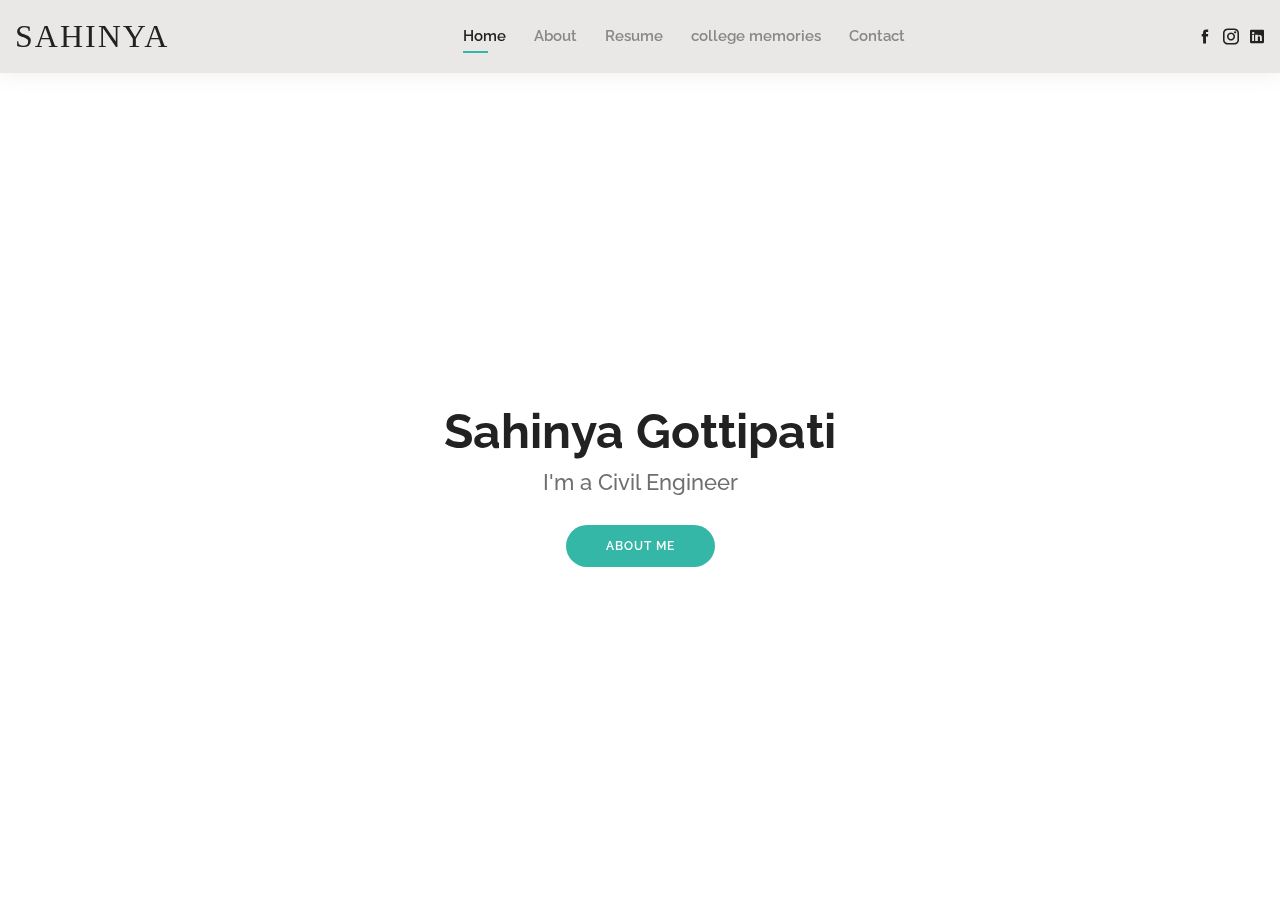
<file: Kelly/index.html>
<!DOCTYPE html>
<html lang="en">

<head>
    <meta charset="utf-8">
    <meta content="width=device-width, initial-scale=1.0" name="viewport">

    <title>Gottipati-Sahinya </title>
    <meta content="" name="descriptison">
    <meta content="" name="keywords">

    <!-- Favicons -->
    <link href="assets/img/favicon.png" rel="icon">
    <link href="assets/img/apple-touch-icon.png" rel="apple-touch-icon">

    <!-- Google Fonts -->
    <link href="https://fonts.googleapis.com/css?family=Open+Sans:300,300i,400,400i,600,600i,700,700i|Raleway:300,300i,400,400i,500,500i,600,600i,700,700i|Poppins:300,300i,400,400i,500,500i,600,600i,700,700i" rel="stylesheet">

    <!-- Vendor CSS Files -->
    <link href="assets/vendor/bootstrap/css/bootstrap.min.css" rel="stylesheet">
    <link href="assets/vendor/icofont/icofont.min.css" rel="stylesheet">
    <link href="assets/vendor/owl.carousel/assets/owl.carousel.min.css" rel="stylesheet">
    <link href="assets/vendor/boxicons/css/boxicons.min.css" rel="stylesheet">
    <link href="assets/vendor/venobox/venobox.css" rel="stylesheet">
    <link href="assets/vendor/aos/aos.css" rel="stylesheet">

    <!-- Template Main CSS File -->
    <link href="assets/css/style.css" rel="stylesheet">

    <!-- =======================================================
  * Template Name: Kelly - v2.0.0
  * Template URL: https://bootstrapmade.com/kelly-free-bootstrap-cv-resume-html-template/
  * Author: BootstrapMade.com
  * License: https://bootstrapmade.com/license/
  ======================================================== -->
</head>

<body>

    <!-- ======= Header ======= -->
    <header id="header" class="fixed-top">
        <div class="container-fluid d-flex justify-content-between align-items-center">
<h1 class="logo" style="font-family:cursive ; "><a href="index.html">Sahinya</a></h1>
            <!-- Uncomment below if you prefer to use an image logo -->
            <!-- <a href="index.html" class="logo"><img src="assets/img/logo.png" alt="" class="img-fluid"></a>-->

            <nav class="nav-menu d-none d-lg-block">
                <ul>
                    <li class="active"><a href="index.html">Home</a></li>
                    <li><a href="about.html">About</a></li>
                    <li><a href="resume.html">Resume</a></li>

                    <li><a href="memories.html">college memories</a></li>
                    <li><a href="contact.html">Contact</a></li>
                </ul>
            </nav>
            <!-- .nav-menu -->
 <div class="header-social-links">

                <a href="https://www.facebook.com/sahinya.gottipati" class="facebook"><i class="icofont-facebook"></i></a>
                <a href="https://www.instagram.com/sahinya_gottipati/" class="instagram"><i class="icofont-instagram"></i></a>
                <a href="https://www.linkedin.com/in/gottipati-sahinya-a11b981a2/" class="linkedin"><i class="icofont-linkedin"></i></i></a>
            </div>

        </div>

    </header>
    <!-- End Header -->

    <!-- ======= Hero Section ======= -->
    <section id="hero" class="d-flex align-items-center">
        <div class="container d-flex flex-column align-items-center" data-aos="zoom-in" data-aos-delay="100">
            <h1>Sahinya Gottipati</h1>
            <h2>I'm a Civil Engineer</h2>
            <a href="about.html" class="btn-about">About Me</a>
        </div>
    </section>
    <!-- End Hero -->



    <div id="preloader"></div>
    <a href="#" class="back-to-top"><i class="bx bx-up-arrow-alt"></i></a>

    <!-- Vendor JS Files -->
    <script src="assets/vendor/jquery/jquery.min.js"></script>
    <script src="assets/vendor/bootstrap/js/bootstrap.bundle.min.js"></script>
    <script src="assets/vendor/jquery.easing/jquery.easing.min.js"></script>
    <script src="assets/vendor/php-email-form/validate.js"></script>
    <script src="assets/vendor/waypoints/jquery.waypoints.min.js"></script>
    <script src="assets/vendor/counterup/counterup.min.js"></script>
    <script src="assets/vendor/owl.carousel/owl.carousel.min.js"></script>
    <script src="assets/vendor/isotope-layout/isotope.pkgd.min.js"></script>
    <script src="assets/vendor/venobox/venobox.min.js"></script>
    <script src="assets/vendor/aos/aos.js"></script>

    <!-- Template Main JS File -->
    <script src="assets/js/main.js"></script>

</body>

</html>
</file>
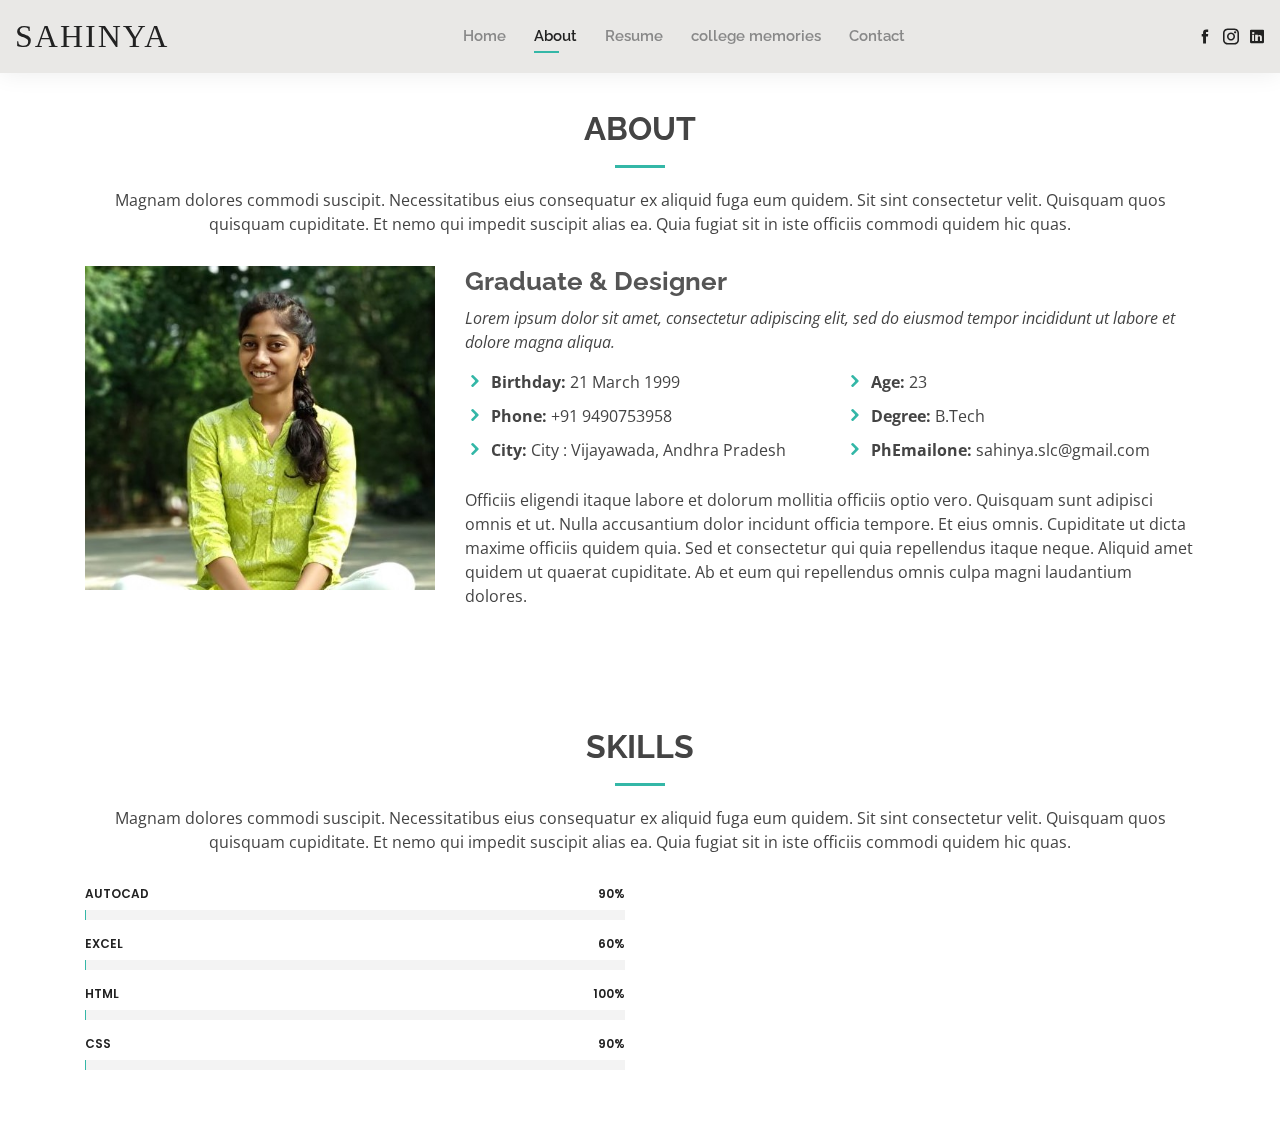
<file: Kelly/about.html>
<!DOCTYPE html>
<html lang="en">

<head>
    <meta charset="utf-8">
    <meta content="width=device-width, initial-scale=1.0" name="viewport">

    <title>Gottipati-Sahinya </title>
    <meta content="" name="descriptison">
    <meta content="" name="keywords">

    <!-- Favicons -->
    <link href="assets/img/favicon.png" rel="icon">
    <link href="assets/img/apple-touch-icon.png" rel="apple-touch-icon">

    <!-- Google Fonts -->
    <link href="https://fonts.googleapis.com/css?family=Open+Sans:300,300i,400,400i,600,600i,700,700i|Raleway:300,300i,400,400i,500,500i,600,600i,700,700i|Poppins:300,300i,400,400i,500,500i,600,600i,700,700i" rel="stylesheet">

    <!-- Vendor CSS Files -->
    <link href="assets/vendor/bootstrap/css/bootstrap.min.css" rel="stylesheet">
    <link href="assets/vendor/icofont/icofont.min.css" rel="stylesheet">
    <link href="assets/vendor/owl.carousel/assets/owl.carousel.min.css" rel="stylesheet">
    <link href="assets/vendor/boxicons/css/boxicons.min.css" rel="stylesheet">
    <link href="assets/vendor/venobox/venobox.css" rel="stylesheet">
    <link href="assets/vendor/aos/aos.css" rel="stylesheet">

    <!-- Template Main CSS File -->
    <link href="assets/css/style.css" rel="stylesheet">

    <!-- =======================================================
  * Template Name: Kelly - v2.0.0
  * Template URL: https://bootstrapmade.com/kelly-free-bootstrap-cv-resume-html-template/
  * Author: BootstrapMade.com
  * License: https://bootstrapmade.com/license/
  ======================================================== -->
</head>

<body>

    <!-- ======= Header ======= -->
    <header id="header" class="fixed-top">
        <div class="container-fluid d-flex justify-content-between align-items-center">

            <h1 class="logo" style="font-family:cursive ; "><a href="index.html">sahinya</a></h1>
            <!-- Uncomment below if you prefer to use an image logo -->
            <!-- <a href="index.html" class="logo"><img src="assets/img/logo.png" alt="" class="img-fluid"></a>-->

            <nav class="nav-menu d-none d-lg-block">
                <ul>
                    <li><a href="index.html">Home</a></li>
                    <li class="active"><a href="about.html">About</a></li>
                    <li><a href="resume.html">Resume</a></li>

                    <li><a href="memories.html">college memories</a></li>
                    <li><a href="contact.html">Contact</a></li>
                </ul>
            </nav>
            <!-- .nav-menu -->

            <div class="header-social-links">

                <a href="https://www.facebook.com/sahinya.gottipati" class="facebook"><i class="icofont-facebook"></i></a>
                <a href="https://www.instagram.com/sahinya_gottipati/" class="instagram"><i class="icofont-instagram"></i></a>
                <a href="https://www.linkedin.com/in/gottipati-sahinya-a11b981a2/" class="linkedin"><i class="icofont-linkedin"></i></i></a>
            </div>

        </div>

    </header>
    <!-- End Header -->

    <main id="main">

        <!-- ======= About Section ======= -->
        <section id="about" class="about">
            <div class="container" data-aos="fade-up">

                <div class="section-title">
                    <h2>About</h2>
                    <p>Magnam dolores commodi suscipit. Necessitatibus eius consequatur ex aliquid fuga eum quidem. Sit sint consectetur velit. Quisquam quos quisquam cupiditate. Et nemo qui impedit suscipit alias ea. Quia fugiat sit in iste officiis commodi
                        quidem hic quas.</p>
                </div>

                <div class="row">
                    <div class="col-lg-4">
                        <img src="images/IMG-20180829-WA0000.jpg" class="img-fluid" alt="">
                    </div>
                    <div class="col-lg-8 pt-4 pt-lg-0 content">
                        <h3>Graduate &amp; Designer</h3>
                        <p class="font-italic">
                            Lorem ipsum dolor sit amet, consectetur adipiscing elit, sed do eiusmod tempor incididunt ut labore et dolore magna aliqua.
                        </p>
                        <div class="row">
                            <div class="col-lg-6">
                                <ul>
                                    <li><i class="icofont-rounded-right"></i> <strong>Birthday:</strong> 21 March 1999</li>

                                    <li><i class="icofont-rounded-right"></i> <strong>Phone:</strong> +91 9490753958</li>
                                    <li><i class="icofont-rounded-right"></i> <strong>City:</strong> City : Vijayawada, Andhra Pradesh</li>
                                </ul>
                            </div>
                            <div class="col-lg-6">
                                <ul>
                                    <li><i class="icofont-rounded-right"></i> <strong>Age:</strong> 23</li>
                                    <li><i class="icofont-rounded-right"></i> <strong>Degree:</strong> B.Tech</li>
                                    <li><i class="icofont-rounded-right"></i> <strong>PhEmailone:</strong> sahinya.slc@gmail.com</li>

                                </ul>
                            </div>
                        </div>
                        <p>
                            Officiis eligendi itaque labore et dolorum mollitia officiis optio vero. Quisquam sunt adipisci omnis et ut. Nulla accusantium dolor incidunt officia tempore. Et eius omnis. Cupiditate ut dicta maxime officiis quidem quia. Sed et consectetur qui quia
                            repellendus itaque neque. Aliquid amet quidem ut quaerat cupiditate. Ab et eum qui repellendus omnis culpa magni laudantium dolores.
                        </p>
                    </div>
                </div>

            </div>
        </section>
        <!-- End About Section -->

        <!-- ======= Skills Section ======= -->
        <section id="skills" class="skills">
            <div class="container" data-aos="fade-up">

                <div class="section-title">
                    <h2>Skills</h2>
                    <p>Magnam dolores commodi suscipit. Necessitatibus eius consequatur ex aliquid fuga eum quidem. Sit sint consectetur velit. Quisquam quos quisquam cupiditate. Et nemo qui impedit suscipit alias ea. Quia fugiat sit in iste officiis commodi
                        quidem hic quas.</p>
                </div>

                <div class="row skills-content">

                    <div class="col-lg-6">

                        <div class="progress">
                            <span class="skill">AutoCAD <i class="val">90%</i></span>
                            <div class="progress-bar-wrap">
                                <div class="progress-bar" role="progressbar" aria-valuenow="90" aria-valuemin="0" aria-valuemax="100"></div>
                            </div>
                        </div>
                        <div class="progress">
                            <span class="skill">Excel <i class="val">60%</i></span>
                            <div class="progress-bar-wrap">
                                <div class="progress-bar" role="progressbar" aria-valuenow="60" aria-valuemin="0" aria-valuemax="100"></div>
                            </div>
                        </div>

                        <div class="progress">
                            <span class="skill">HTML <i class="val">100%</i></span>
                            <div class="progress-bar-wrap">
                                <div class="progress-bar" role="progressbar" aria-valuenow="100" aria-valuemin="0" aria-valuemax="100"></div>
                            </div>
                        </div>

                        <div class="progress">
                            <span class="skill">CSS <i class="val">90%</i></span>
                            <div class="progress-bar-wrap">
                                <div class="progress-bar" role="progressbar" aria-valuenow="90" aria-valuemin="0" aria-valuemax="100"></div>
                            </div>
                        </div>



                    </div>

                    <div class="col-lg-6">




                    </div>

                </div>

            </div>
        </section>
        <!-- End Skills Section -->


    </main>
    <!-- End #main -->



    <div id="preloader"></div>
    <a href="#" class="back-to-top"><i class="bx bx-up-arrow-alt"></i></a>

    <!-- Vendor JS Files -->
    <script src="assets/vendor/jquery/jquery.min.js"></script>
    <script src="assets/vendor/bootstrap/js/bootstrap.bundle.min.js"></script>
    <script src="assets/vendor/jquery.easing/jquery.easing.min.js"></script>
    <script src="assets/vendor/php-email-form/validate.js"></script>
    <script src="assets/vendor/waypoints/jquery.waypoints.min.js"></script>
    <script src="assets/vendor/counterup/counterup.min.js"></script>
    <script src="assets/vendor/owl.carousel/owl.carousel.min.js"></script>
    <script src="assets/vendor/isotope-layout/isotope.pkgd.min.js"></script>
    <script src="assets/vendor/venobox/venobox.min.js"></script>
    <script src="assets/vendor/aos/aos.js"></script>

    <!-- Template Main JS File -->
    <script src="assets/js/main.js"></script>

</body>

</html>
</file>
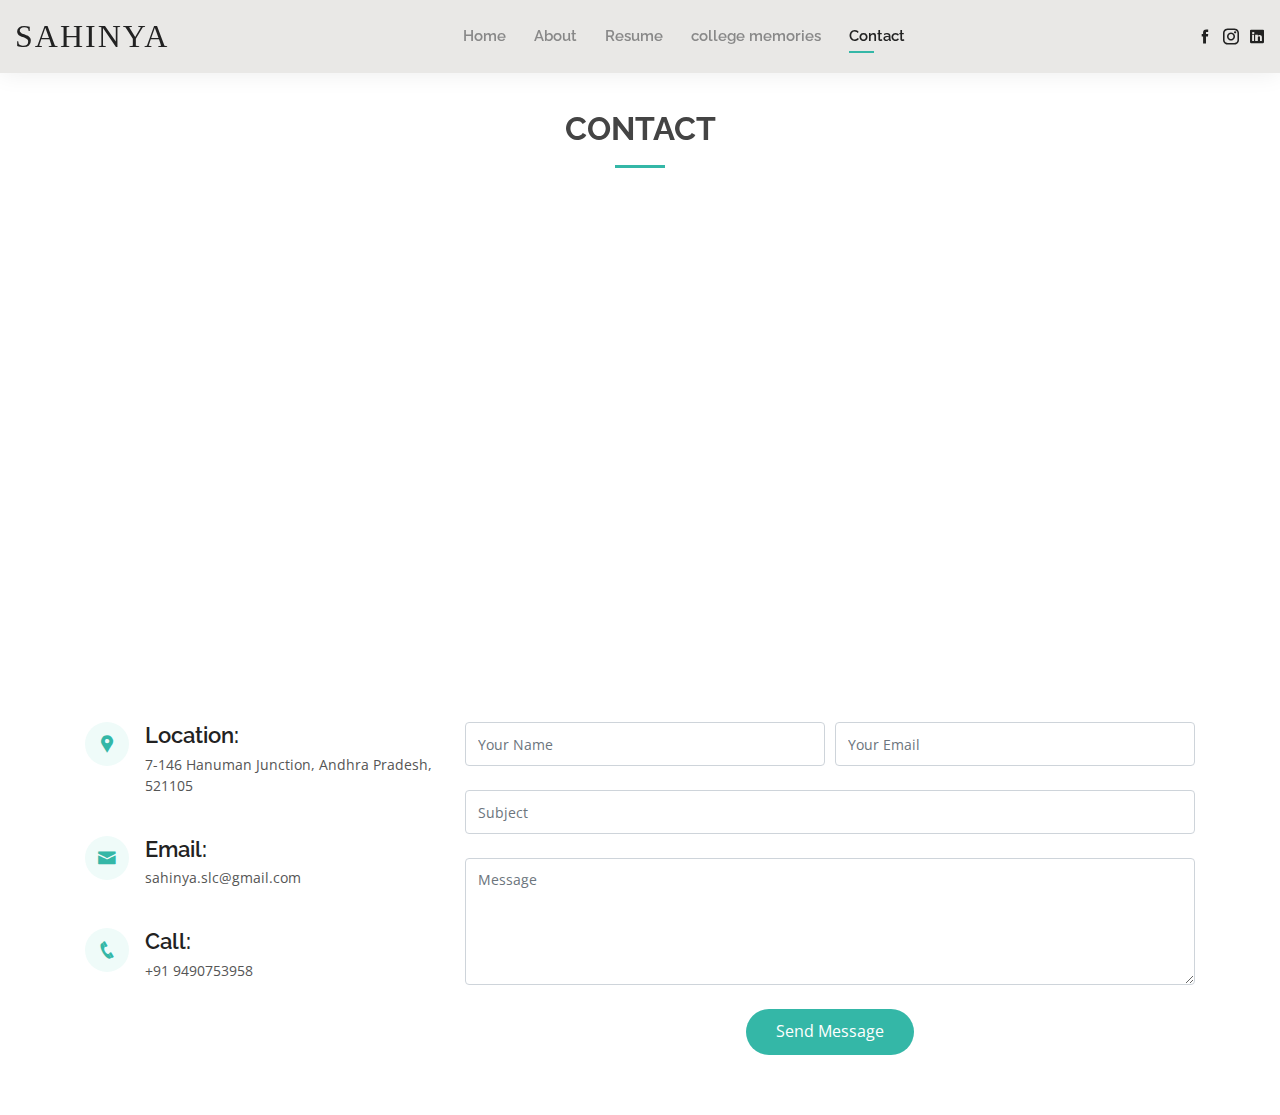
<file: Kelly/contact.html>
<!DOCTYPE html>
<html lang="en">

<head>
    <meta charset="utf-8">
    <meta content="width=device-width, initial-scale=1.0" name="viewport">

    <title>Gottipati-Sahinya</title>
    <meta content="" name="descriptison">
    <meta content="" name="keywords">

    <!-- Favicons -->
    <link href="assets/img/favicon.png" rel="icon">
    <link href="assets/img/apple-touch-icon.png" rel="apple-touch-icon">

    <!-- Google Fonts -->
    <link href="https://fonts.googleapis.com/css?family=Open+Sans:300,300i,400,400i,600,600i,700,700i|Raleway:300,300i,400,400i,500,500i,600,600i,700,700i|Poppins:300,300i,400,400i,500,500i,600,600i,700,700i" rel="stylesheet">

    <!-- Vendor CSS Files -->
    <link href="assets/vendor/bootstrap/css/bootstrap.min.css" rel="stylesheet">
    <link href="assets/vendor/icofont/icofont.min.css" rel="stylesheet">
    <link href="assets/vendor/owl.carousel/assets/owl.carousel.min.css" rel="stylesheet">
    <link href="assets/vendor/boxicons/css/boxicons.min.css" rel="stylesheet">
    <link href="assets/vendor/venobox/venobox.css" rel="stylesheet">
    <link href="assets/vendor/aos/aos.css" rel="stylesheet">

    <!-- Template Main CSS File -->
    <link href="assets/css/style.css" rel="stylesheet">

    <!-- =======================================================
  * Template Name: Kelly - v2.0.0
  * Template URL: https://bootstrapmade.com/kelly-free-bootstrap-cv-resume-html-template/
  * Author: BootstrapMade.com
  * License: https://bootstrapmade.com/license/
  ======================================================== -->
</head>

<body>

    <!-- ======= Header ======= -->
    <header id="header" class="fixed-top">
        <div class="container-fluid d-flex justify-content-between align-items-center">

            <h1 class="logo" style="font-family:cursive ; "><a href="index.html">sahinya</a></h1>
            <!-- Uncomment below if you prefer to use an image logo -->
            <!-- <a href="index.html" class="logo"><img src="assets/img/logo.png" alt="" class="img-fluid"></a>-->

            <nav class="nav-menu d-none d-lg-block">
                <ul>
                    <li><a href="index.html">Home</a></li>
                    <li><a href="about.html">About</a></li>
                    <li><a href="resume.html">Resume</a></li>

                    <li><a href="memories.html">college memories</a></li>
                    <li class="active"><a href="contact.html">Contact</a></li>
                </ul>
            </nav>
            <!-- .nav-menu -->

            <div class="header-social-links">

                <a href="https://www.facebook.com/sahinya.gottipati" class="facebook"><i class="icofont-facebook"></i></a>
                <a href="https://www.instagram.com/sahinya_gottipati/" class="instagram"><i class="icofont-instagram"></i></a>
                <a href="https://www.linkedin.com/in/gottipati-sahinya-a11b981a2/" class="linkedin"><i class="icofont-linkedin"></i></i></a>
            </div>

        </div>

    </header>
    <!-- End Header -->

    <main id="main">

        <!-- ======= Contact Section ======= -->
        <section id="contact" class="contact">
            <div class="container" data-aos="fade-up">

                <div class="section-title">
                    <h2>Contact</h2>

                </div>

                <div>
                    <iframe src="https://www.google.com/maps/embed?pb=!1m18!1m12!1m3!1d30581.22883537685!2d80.95360798031274!3d16.64414513355313!2m3!1f0!2f0!3f0!3m2!1i1024!2i768!4f13.1!3m3!1m2!1s0x3a360decada8c425%3A0x2d3d0fcfb730cbd2!2sHanuman%20Junction%2C%20Andhra%20Pradesh!5e0!3m2!1sen!2sin!4v1602657203507!5m2!1sen!2sin"
                        width="1200" height="450" frameborder="0" style="border:0;" allowfullscreen="" aria-hidden="false" tabindex="0"></iframe>

                </div>

                <div class="row mt-5">

                    <div class="col-lg-4">
                        <div class="info">
                            <div class="address">
                                <i class="icofont-google-map"></i>
                                <h4>Location:</h4>
                                <p>7-146 Hanuman Junction, Andhra Pradesh, 521105</p>
                            </div>

                            <div class="email">
                                <i class="icofont-envelope"></i>
                                <h4>Email:</h4>
                                <p>sahinya.slc@gmail.com</p>
                            </div>

                            <div class="phone">
                                <i class="icofont-phone"></i>
                                <h4>Call:</h4>
                                <p>+91 9490753958</p>
                            </div>

                        </div>

                    </div>

                    <div class="col-lg-8 mt-5 mt-lg-0">

                        <form action="forms/contact.php" method="post" role="form" class="php-email-form">
                            <div class="form-row">
                                <div class="col-md-6 form-group">
                                    <input type="text" name="name" class="form-control" id="name" placeholder="Your Name" data-rule="minlen:4" data-msg="Please enter at least 4 chars" />
                                    <div class="validate"></div>
                                </div>
                                <div class="col-md-6 form-group">
                                    <input type="email" class="form-control" name="email" id="email" placeholder="Your Email" data-rule="email" data-msg="Please enter a valid email" />
                                    <div class="validate"></div>
                                </div>
                            </div>
                            <div class="form-group">
                                <input type="text" class="form-control" name="subject" id="subject" placeholder="Subject" data-rule="minlen:4" data-msg="Please enter at least 8 chars of subject" />
                                <div class="validate"></div>
                            </div>
                            <div class="form-group">
                                <textarea class="form-control" name="message" rows="5" data-rule="required" data-msg="Please write something for us" placeholder="Message"></textarea>
                                <div class="validate"></div>
                            </div>
                            <div class="mb-3">
                                <div class="loading">Loading</div>
                                <div class="error-message"></div>
                                <div class="sent-message">Your message has been sent. Thank you!</div>
                            </div>
                            <div class="text-center"><button type="submit">Send Message</button></div>
                        </form>

                    </div>

                </div>

            </div>
        </section>
        <!-- End Contact Section -->

    </main>
    <!-- End #main -->


    <div id="preloader"></div>
    <a href="#" class="back-to-top"><i class="bx bx-up-arrow-alt"></i></a>

    <!-- Vendor JS Files -->
    <script src="assets/vendor/jquery/jquery.min.js"></script>
    <script src="assets/vendor/bootstrap/js/bootstrap.bundle.min.js"></script>
    <script src="assets/vendor/jquery.easing/jquery.easing.min.js"></script>
    <script src="assets/vendor/php-email-form/validate.js"></script>
    <script src="assets/vendor/waypoints/jquery.waypoints.min.js"></script>
    <script src="assets/vendor/counterup/counterup.min.js"></script>
    <script src="assets/vendor/owl.carousel/owl.carousel.min.js"></script>
    <script src="assets/vendor/isotope-layout/isotope.pkgd.min.js"></script>
    <script src="assets/vendor/venobox/venobox.min.js"></script>
    <script src="assets/vendor/aos/aos.js"></script>

    <!-- Template Main JS File -->
    <script src="assets/js/main.js"></script>

</body>

</html>
</file>
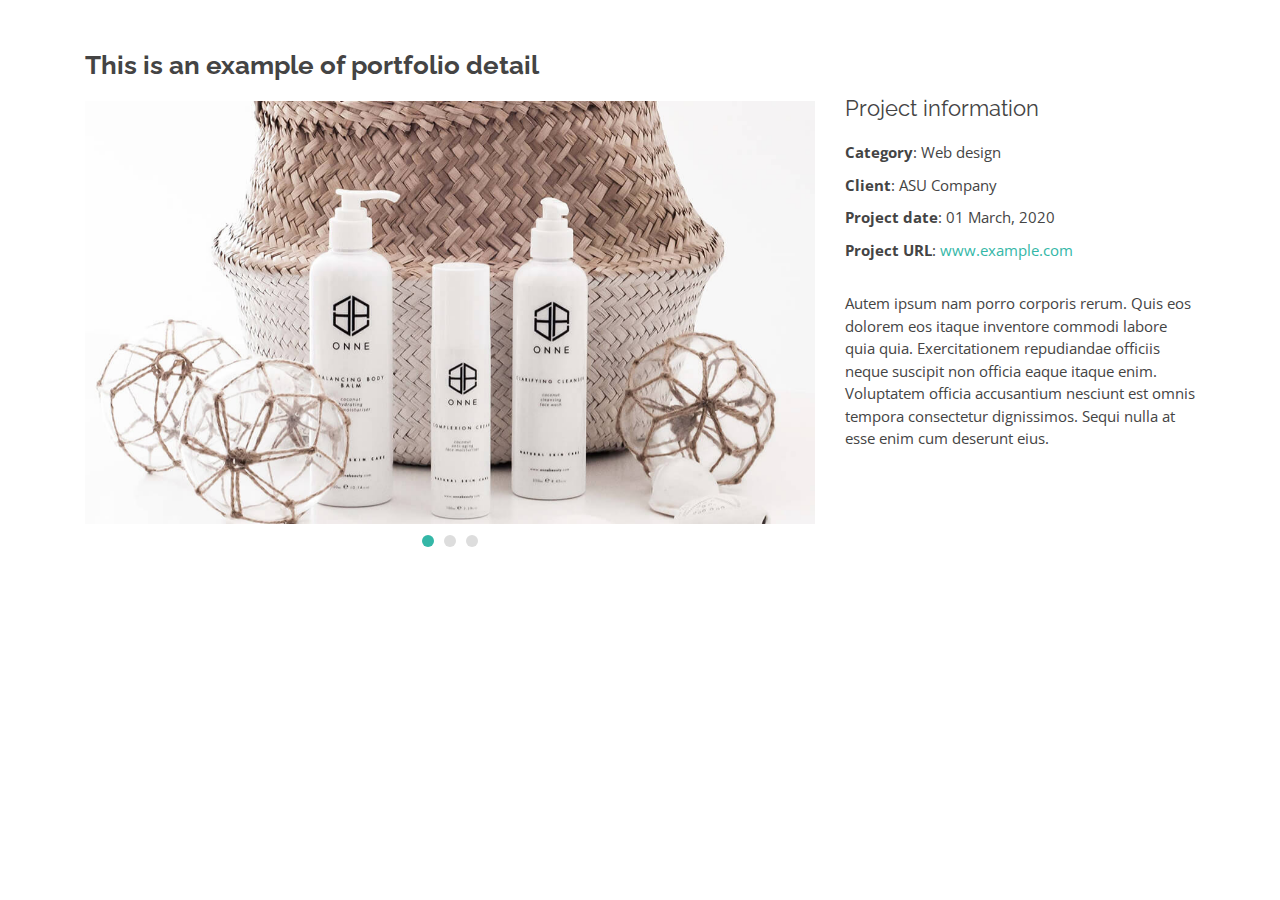
<file: Kelly/portfolio-details.html>
<!DOCTYPE html>
<html lang="en">

<head>
    <meta charset="utf-8">
    <meta content="width=device-width, initial-scale=1.0" name="viewport">

    <title>Gottipati-Sahinya </title>
    <meta content="" name="descriptison">
    <meta content="" name="keywords">

    <!-- Favicons -->
    <link href="assets/img/favicon.png" rel="icon">
    <link href="assets/img/apple-touch-icon.png" rel="apple-touch-icon">

    <!-- Google Fonts -->
    <link href="https://fonts.googleapis.com/css?family=Open+Sans:300,300i,400,400i,600,600i,700,700i|Raleway:300,300i,400,400i,500,500i,600,600i,700,700i|Poppins:300,300i,400,400i,500,500i,600,600i,700,700i" rel="stylesheet">

    <!-- Vendor CSS Files -->
    <link href="assets/vendor/bootstrap/css/bootstrap.min.css" rel="stylesheet">
    <link href="assets/vendor/icofont/icofont.min.css" rel="stylesheet">
    <link href="assets/vendor/owl.carousel/assets/owl.carousel.min.css" rel="stylesheet">
    <link href="assets/vendor/boxicons/css/boxicons.min.css" rel="stylesheet">
    <link href="assets/vendor/venobox/venobox.css" rel="stylesheet">
    <link href="assets/vendor/aos/aos.css" rel="stylesheet">

    <!-- Template Main CSS File -->
    <link href="assets/css/style.css" rel="stylesheet">

    <!-- =======================================================
  * Template Name: Kelly - v2.0.0
  * Template URL: https://bootstrapmade.com/kelly-free-bootstrap-cv-resume-html-template/
  * Author: BootstrapMade.com
  * License: https://bootstrapmade.com/license/
  ======================================================== -->
</head>

<body>

    <main id="main">

        <!-- ======= Portfolio Details Section ======= -->
        <section id="portfolio-details" class="portfolio-details">
            <div class="container">

                <div class="row">

                    <div class="col-lg-8">
                        <h2 class="portfolio-title">This is an example of portfolio detail</h2>
                        <div class="owl-carousel portfolio-details-carousel">
                            <img src="assets/img/portfolio/portfolio-details-1.jpg" class="img-fluid" alt="">
                            <img src="assets/img/portfolio/portfolio-details-2.jpg" class="img-fluid" alt="">
                            <img src="assets/img/portfolio/portfolio-details-3.jpg" class="img-fluid" alt="">
                        </div>
                    </div>

                    <div class="col-lg-4 portfolio-info">
                        <h3>Project information</h3>
                        <ul>
                            <li><strong>Category</strong>: Web design</li>
                            <li><strong>Client</strong>: ASU Company</li>
                            <li><strong>Project date</strong>: 01 March, 2020</li>
                            <li><strong>Project URL</strong>: <a href="#">www.example.com</a></li>
                        </ul>

                        <p>
                            Autem ipsum nam porro corporis rerum. Quis eos dolorem eos itaque inventore commodi labore quia quia. Exercitationem repudiandae officiis neque suscipit non officia eaque itaque enim. Voluptatem officia accusantium nesciunt est omnis tempora consectetur
                            dignissimos. Sequi nulla at esse enim cum deserunt eius.
                        </p>
                    </div>

                </div>

            </div>
        </section>
        <!-- End Portfolio Details Section -->

    </main>
    <!-- End #main -->

    <div id="preloader"></div>
    <a href="#" class="back-to-top"><i class="bx bx-up-arrow-alt"></i></a>

    <!-- Vendor JS Files -->
    <script src="assets/vendor/jquery/jquery.min.js"></script>
    <script src="assets/vendor/bootstrap/js/bootstrap.bundle.min.js"></script>
    <script src="assets/vendor/jquery.easing/jquery.easing.min.js"></script>
    <script src="assets/vendor/php-email-form/validate.js"></script>
    <script src="assets/vendor/waypoints/jquery.waypoints.min.js"></script>
    <script src="assets/vendor/counterup/counterup.min.js"></script>
    <script src="assets/vendor/owl.carousel/owl.carousel.min.js"></script>
    <script src="assets/vendor/isotope-layout/isotope.pkgd.min.js"></script>
    <script src="assets/vendor/venobox/venobox.min.js"></script>
    <script src="assets/vendor/aos/aos.js"></script>

    <!-- Template Main JS File -->
    <script src="assets/js/main.js"></script>

</body>

</html>
</file>
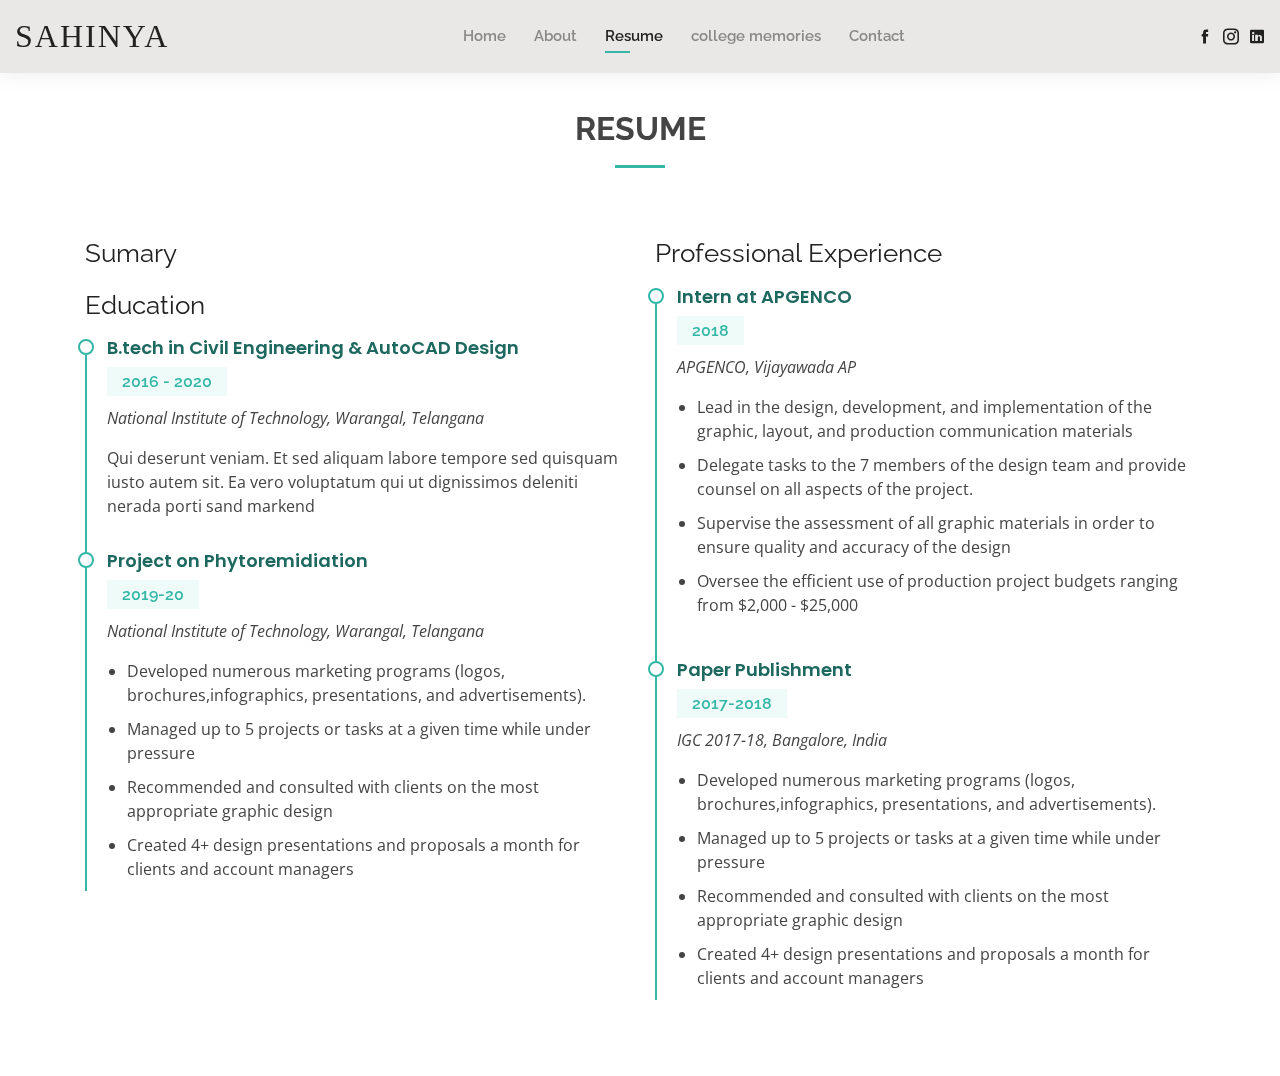
<file: Kelly/resume.html>
<!DOCTYPE html>
<html lang="en">

<head>
    <meta charset="utf-8">
    <meta content="width=device-width, initial-scale=1.0" name="viewport">

    <title>Gottipati-Sahinya </title>
    <meta content="" name="descriptison">
    <meta content="" name="keywords">

    <!-- Favicons -->
    <link href="assets/img/favicon.png" rel="icon">
    <link href="assets/img/apple-touch-icon.png" rel="apple-touch-icon">

    <!-- Google Fonts -->
    <link href="https://fonts.googleapis.com/css?family=Open+Sans:300,300i,400,400i,600,600i,700,700i|Raleway:300,300i,400,400i,500,500i,600,600i,700,700i|Poppins:300,300i,400,400i,500,500i,600,600i,700,700i" rel="stylesheet">

    <!-- Vendor CSS Files -->
    <link href="assets/vendor/bootstrap/css/bootstrap.min.css" rel="stylesheet">
    <link href="assets/vendor/icofont/icofont.min.css" rel="stylesheet">
    <link href="assets/vendor/owl.carousel/assets/owl.carousel.min.css" rel="stylesheet">
    <link href="assets/vendor/boxicons/css/boxicons.min.css" rel="stylesheet">
    <link href="assets/vendor/venobox/venobox.css" rel="stylesheet">
    <link href="assets/vendor/aos/aos.css" rel="stylesheet">

    <!-- Template Main CSS File -->
    <link href="assets/css/style.css" rel="stylesheet">

    <!-- =======================================================
  * Template Name: Kelly - v2.0.0
  * Template URL: https://bootstrapmade.com/kelly-free-bootstrap-cv-resume-html-template/
  * Author: BootstrapMade.com
  * License: https://bootstrapmade.com/license/
  ======================================================== -->
</head>

<body>

    <!-- ======= Header ======= -->
    <header id="header" class="fixed-top">
        <div class="container-fluid d-flex justify-content-between align-items-center">

            <h1 class="logo" style="font-family:cursive ; "><a href="index.html">sahinya</a></h1>
            <!-- Uncomment below if you prefer to use an image logo -->
            <!-- <a href="index.html" class="logo"><img src="assets/img/logo.png" alt="" class="img-fluid"></a>-->

            <nav class="nav-menu d-none d-lg-block">
                <ul>
                    <li><a href="index.html">Home</a></li>
                    <li><a href="about.html">About</a></li>
                    <li class="active"><a href="resume.html">Resume</a></li>

                    <li><a href="memories.html">college memories</a></li>
                    <li><a href="contact.html">Contact</a></li>
                </ul>
            </nav>
            <!-- .nav-menu -->

            <div class="header-social-links">

                <a href="https://www.facebook.com/sahinya.gottipati" class="facebook"><i class="icofont-facebook"></i></a>
                <a href="https://www.instagram.com/sahinya_gottipati/" class="instagram"><i class="icofont-instagram"></i></a>
                <a href="https://www.linkedin.com/in/gottipati-sahinya-a11b981a2/" class="linkedin"><i class="icofont-linkedin"></i></i></a>

            </div>

        </div>

    </header>
    <!-- End Header -->

    <main id="main">

        <!-- ======= Resume Section ======= -->
        <section id="resume" class="resume">
            <div class="container" data-aos="fade-up">

                <div class="section-title">
                    <h2>Resume</h2>

                </div>

                <div class="row">
                    <div class="col-lg-6">
                        <h3 class="resume-title">Sumary</h3>


                        <h3 class="resume-title">Education</h3>
                        <div class="resume-item">
                            <h4>B.tech in Civil Engineering &amp; AutoCAD Design</h4>
                            <h5>2016 - 2020</h5>
                            <p><em>National Institute of Technology, Warangal, Telangana</em></p>
                            <p>Qui deserunt veniam. Et sed aliquam labore tempore sed quisquam iusto autem sit. Ea vero voluptatum qui ut dignissimos deleniti nerada porti sand markend</p>
                        </div>

                        <div class="resume-item">
                            <h4>Project on Phytoremidiation</h4>
                            <h5>2019-20</h5>
                            <p><em>National Institute of Technology, Warangal, Telangana</em></p>
                            <p>
                                <ul>
                                    <li>Developed numerous marketing programs (logos, brochures,infographics, presentations, and advertisements).</li>
                                    <li>Managed up to 5 projects or tasks at a given time while under pressure</li>
                                    <li>Recommended and consulted with clients on the most appropriate graphic design</li>
                                    <li>Created 4+ design presentations and proposals a month for clients and account managers</li>
                                </ul>
                            </p>
                        </div>

                    </div>
                    <div class="col-lg-6">
                        <h3 class="resume-title">Professional Experience</h3>
                        <div class="resume-item">
                            <h4>Intern at APGENCO</h4>
                            <h5>2018 </h5>
                            <p><em>APGENCO, Vijayawada AP</em></p>
                            <p>
                                <ul>
                                    <li>Lead in the design, development, and implementation of the graphic, layout, and production communication materials</li>
                                    <li>Delegate tasks to the 7 members of the design team and provide counsel on all aspects of the project. </li>
                                    <li>Supervise the assessment of all graphic materials in order to ensure quality and accuracy of the design</li>
                                    <li>Oversee the efficient use of production project budgets ranging from $2,000 - $25,000</li>
                                </ul>
                            </p>
                        </div>
                        <div class="resume-item">
                            <h4>Paper Publishment</h4>
                            <h5>2017-2018</h5>
                            <p><em>IGC 2017-18, Bangalore, India</em></p>
                            <p>
                                <ul>
                                    <li>Developed numerous marketing programs (logos, brochures,infographics, presentations, and advertisements).</li>
                                    <li>Managed up to 5 projects or tasks at a given time while under pressure</li>
                                    <li>Recommended and consulted with clients on the most appropriate graphic design</li>
                                    <li>Created 4+ design presentations and proposals a month for clients and account managers</li>
                                </ul>
                            </p>
                        </div>
                    </div>
                </div>

            </div>
        </section>
        <!-- End Resume Section -->

    </main>
    <!-- End #main -->



    <div id="preloader"></div>
    <a href="#" class="back-to-top"><i class="bx bx-up-arrow-alt"></i></a>

    <!-- Vendor JS Files -->
    <script src="assets/vendor/jquery/jquery.min.js"></script>
    <script src="assets/vendor/bootstrap/js/bootstrap.bundle.min.js"></script>
    <script src="assets/vendor/jquery.easing/jquery.easing.min.js"></script>
    <script src="assets/vendor/php-email-form/validate.js"></script>
    <script src="assets/vendor/waypoints/jquery.waypoints.min.js"></script>
    <script src="assets/vendor/counterup/counterup.min.js"></script>
    <script src="assets/vendor/owl.carousel/owl.carousel.min.js"></script>
    <script src="assets/vendor/isotope-layout/isotope.pkgd.min.js"></script>
    <script src="assets/vendor/venobox/venobox.min.js"></script>
    <script src="assets/vendor/aos/aos.js"></script>

    <!-- Template Main JS File -->
    <script src="assets/js/main.js"></script>

</body>

</html>
</file>
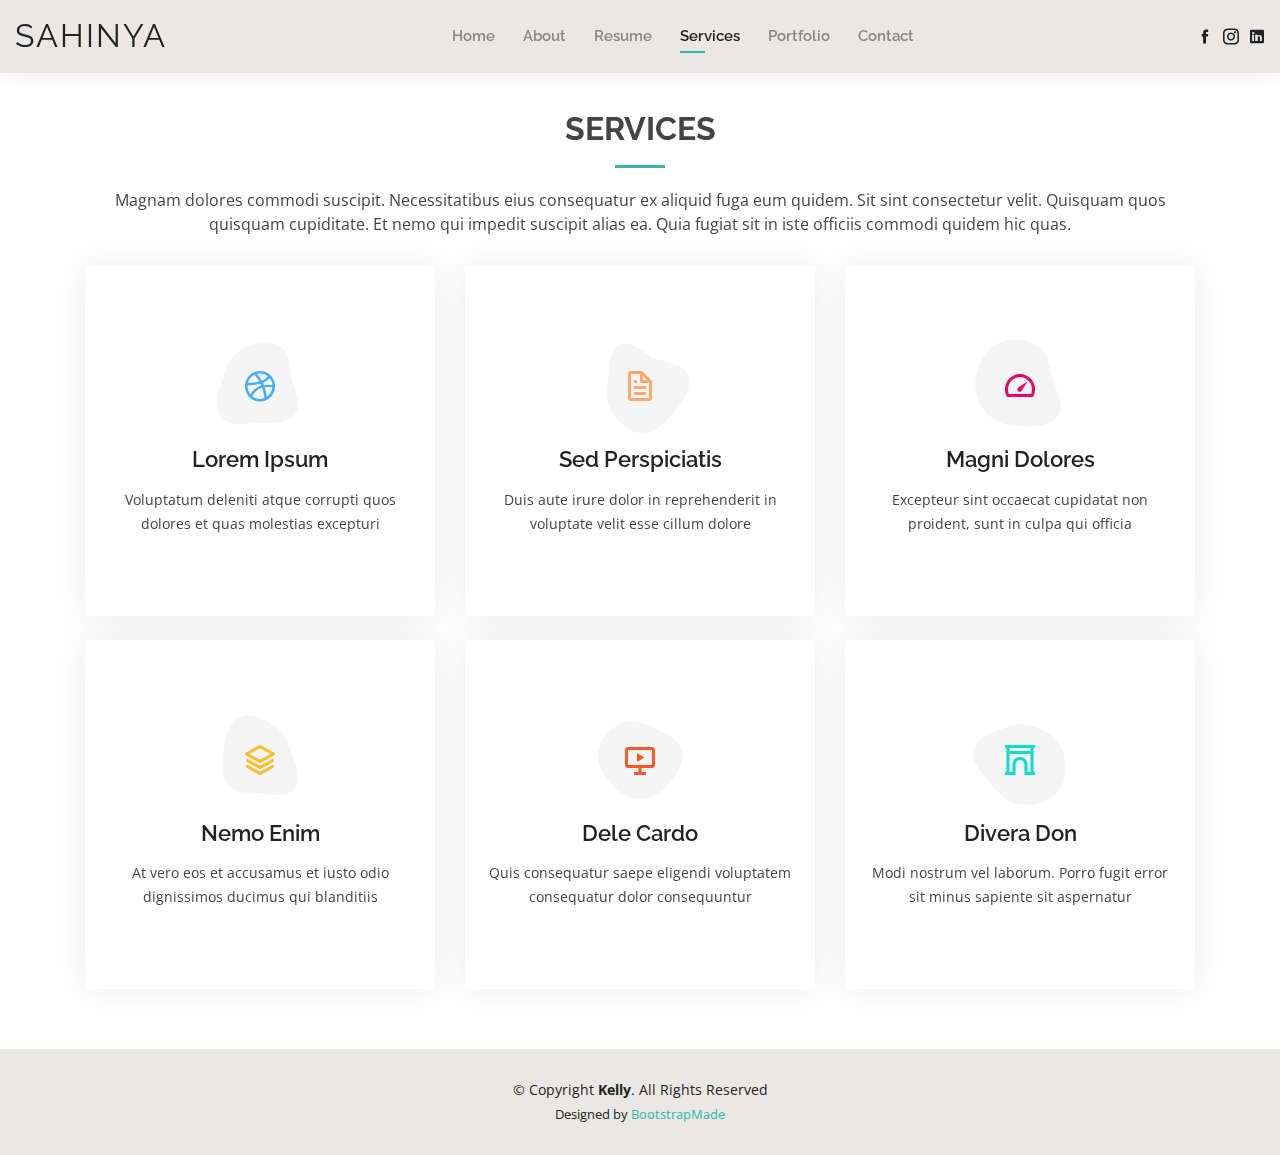
<file: Kelly/services.html>
<!DOCTYPE html>
<html lang="en">

<head>
    <meta charset="utf-8">
    <meta content="width=device-width, initial-scale=1.0" name="viewport">

    <title>Gottipati-Sahinya </title>
    <meta content="" name="descriptison">
    <meta content="" name="keywords">

    <!-- Favicons -->
    <link href="assets/img/favicon.png" rel="icon">
    <link href="assets/img/apple-touch-icon.png" rel="apple-touch-icon">

    <!-- Google Fonts -->
    <link href="https://fonts.googleapis.com/css?family=Open+Sans:300,300i,400,400i,600,600i,700,700i|Raleway:300,300i,400,400i,500,500i,600,600i,700,700i|Poppins:300,300i,400,400i,500,500i,600,600i,700,700i" rel="stylesheet">

    <!-- Vendor CSS Files -->
    <link href="assets/vendor/bootstrap/css/bootstrap.min.css" rel="stylesheet">
    <link href="assets/vendor/icofont/icofont.min.css" rel="stylesheet">
    <link href="assets/vendor/owl.carousel/assets/owl.carousel.min.css" rel="stylesheet">
    <link href="assets/vendor/boxicons/css/boxicons.min.css" rel="stylesheet">
    <link href="assets/vendor/venobox/venobox.css" rel="stylesheet">
    <link href="assets/vendor/aos/aos.css" rel="stylesheet">

    <!-- Template Main CSS File -->
    <link href="assets/css/style.css" rel="stylesheet">

    <!-- =======================================================
  * Template Name: Kelly - v2.0.0
  * Template URL: https://bootstrapmade.com/kelly-free-bootstrap-cv-resume-html-template/
  * Author: BootstrapMade.com
  * License: https://bootstrapmade.com/license/
  ======================================================== -->
</head>

<body>

    <!-- ======= Header ======= -->
    <header id="header" class="fixed-top">
        <div class="container-fluid d-flex justify-content-between align-items-center">

            <h1 class="logo"><a href="index.html">sahinya</a></h1>
            <!-- Uncomment below if you prefer to use an image logo -->
            <!-- <a href="index.html" class="logo"><img src="assets/img/logo.png" alt="" class="img-fluid"></a>-->

            <nav class="nav-menu d-none d-lg-block">
                <ul>
                    <li><a href="index.html">Home</a></li>
                    <li><a href="about.html">About</a></li>
                    <li><a href="resume.html">Resume</a></li>
                    <li class="active"><a href="services.html">Services</a></li>
                    <li><a href="portfolio.html">Portfolio</a></li>
                    <li><a href="contact.html">Contact</a></li>
                </ul>
            </nav>
            <!-- .nav-menu -->

            <div class="header-social-links">

                <a href="https://www.facebook.com/sahinya.gottipati" class="facebook"><i class="icofont-facebook"></i></a>
                <a href="https://www.instagram.com/sahinya_gottipati/" class="instagram"><i class="icofont-instagram"></i></a>
                <a href="https://www.linkedin.com/in/gottipati-sahinya-a11b981a2/" class="linkedin"><i class="icofont-linkedin"></i></i></a>
            </div>

        </div>

    </header>
    <!-- End Header -->

    <main id="main">

        <!-- ======= Services Section ======= -->
        <section id="services" class="services">
            <div class="container" data-aos="fade-up">

                <div class="section-title">
                    <h2>Services</h2>
                    <p>Magnam dolores commodi suscipit. Necessitatibus eius consequatur ex aliquid fuga eum quidem. Sit sint consectetur velit. Quisquam quos quisquam cupiditate. Et nemo qui impedit suscipit alias ea. Quia fugiat sit in iste officiis commodi
                        quidem hic quas.</p>
                </div>

                <div class="row">
                    <div class="col-lg-4 col-md-6 d-flex align-items-stretch" data-aos="zoom-in" data-aos-delay="100">
                        <div class="icon-box iconbox-blue">
                            <div class="icon">
                                <svg width="100" height="100" viewBox="0 0 600 600" xmlns="http://www.w3.org/2000/svg">
                  <path stroke="none" stroke-width="0" fill="#f5f5f5" d="M300,521.0016835830174C376.1290562159157,517.8887921683347,466.0731472004068,529.7835943286574,510.70327084640275,468.03025145048787C554.3714126377745,407.6079735673963,508.03601936045806,328.9844924480964,491.2728898941984,256.3432110539036C474.5976632858925,184.082847569629,479.9380746630129,96.60480741107993,416.23090153303,58.64404602377083C348.86323505073057,18.502131276798302,261.93793281208167,40.57373210992963,193.5410806939664,78.93577620505333C130.42746243093433,114.334589627462,98.30271207620316,179.96522072025542,76.75703585869454,249.04625023123273C51.97151888228291,328.5150500222984,13.704378332031375,421.85034740162234,66.52175969318436,486.19268352777647C119.04800174914682,550.1803526380478,217.28368757567262,524.383925680826,300,521.0016835830174"></path>
                </svg>
                                <i class="bx bxl-dribbble"></i>
                            </div>
                            <h4><a href="">Lorem Ipsum</a></h4>
                            <p>Voluptatum deleniti atque corrupti quos dolores et quas molestias excepturi</p>
                        </div>
                    </div>

                    <div class="col-lg-4 col-md-6 d-flex align-items-stretch mt-4 mt-md-0" data-aos="zoom-in" data-aos-delay="200">
                        <div class="icon-box iconbox-orange ">
                            <div class="icon">
                                <svg width="100" height="100" viewBox="0 0 600 600" xmlns="http://www.w3.org/2000/svg">
                  <path stroke="none" stroke-width="0" fill="#f5f5f5" d="M300,582.0697525312426C382.5290701553225,586.8405444964366,449.9789794690241,525.3245884688669,502.5850820975895,461.55621195738473C556.606425686781,396.0723002908107,615.8543463187945,314.28637112970534,586.6730223649479,234.56875336149918C558.9533121215079,158.8439757836574,454.9685369536778,164.00468322053177,381.49747125262974,130.76875717737553C312.15926192815925,99.40240125094834,248.97055460311594,18.661163978235184,179.8680185752513,50.54337015887873C110.5421016452524,82.52863877960104,119.82277516462835,180.83849132639028,109.12597500060166,256.43424936330496C100.08760227029461,320.3096726198365,92.17705696193138,384.0621239912766,124.79988738764834,439.7174275375508C164.83382741302287,508.01625554203684,220.96474134820875,577.5009287672846,300,582.0697525312426"></path>
                </svg>
                                <i class="bx bx-file"></i>
                            </div>
                            <h4><a href="">Sed Perspiciatis</a></h4>
                            <p>Duis aute irure dolor in reprehenderit in voluptate velit esse cillum dolore</p>
                        </div>
                    </div>

                    <div class="col-lg-4 col-md-6 d-flex align-items-stretch mt-4 mt-lg-0" data-aos="zoom-in" data-aos-delay="300">
                        <div class="icon-box iconbox-pink">
                            <div class="icon">
                                <svg width="100" height="100" viewBox="0 0 600 600" xmlns="http://www.w3.org/2000/svg">
                  <path stroke="none" stroke-width="0" fill="#f5f5f5" d="M300,541.5067337569781C382.14930387511276,545.0595476570109,479.8736841581634,548.3450877840088,526.4010558755058,480.5488172755941C571.5218469581645,414.80211281144784,517.5187510058486,332.0715597781072,496.52539010469104,255.14436215662573C477.37192572678356,184.95920475031193,473.57363656557914,105.61284051026155,413.0603344069578,65.22779650032875C343.27470386102294,18.654635553484475,251.2091493199835,5.337323636656869,175.0934190732945,40.62881213300186C97.87086631185822,76.43348514350839,51.98124368387456,156.15599469081315,36.44837278890362,239.84606092416172C21.716077023791087,319.22268207091537,43.775223500013084,401.1760424656574,96.891909868211,461.97329694683043C147.22146801428983,519.5804099606455,223.5754009179313,538.201503339737,300,541.5067337569781"></path>
                </svg>
                                <i class="bx bx-tachometer"></i>
                            </div>
                            <h4><a href="">Magni Dolores</a></h4>
                            <p>Excepteur sint occaecat cupidatat non proident, sunt in culpa qui officia</p>
                        </div>
                    </div>

                    <div class="col-lg-4 col-md-6 d-flex align-items-stretch mt-4" data-aos="zoom-in" data-aos-delay="100">
                        <div class="icon-box iconbox-yellow">
                            <div class="icon">
                                <svg width="100" height="100" viewBox="0 0 600 600" xmlns="http://www.w3.org/2000/svg">
                  <path stroke="none" stroke-width="0" fill="#f5f5f5" d="M300,503.46388370962813C374.79870501325706,506.71871716319447,464.8034551963731,527.1746412648533,510.4981551193396,467.86667711651364C555.9287308511215,408.9015244558933,512.6030010748507,327.5744911775523,490.211057578863,256.5855673507754C471.097692560561,195.9906835881958,447.69079081568157,138.11976852964426,395.19560036434837,102.3242989838813C329.3053358748298,57.3949838291264,248.02791733380457,8.279543830951368,175.87071277845988,42.242879143198664C103.41431057327972,76.34704239035025,93.79494320519305,170.9812938413882,81.28167332365135,250.07896920659033C70.17666984294237,320.27484674793965,64.84698225790005,396.69656628748305,111.28512138212992,450.4950937839243C156.20124167950087,502.5303643271138,231.32542653798444,500.4755392045468,300,503.46388370962813"></path>
                </svg>
                                <i class="bx bx-layer"></i>
                            </div>
                            <h4><a href="">Nemo Enim</a></h4>
                            <p>At vero eos et accusamus et iusto odio dignissimos ducimus qui blanditiis</p>
                        </div>
                    </div>

                    <div class="col-lg-4 col-md-6 d-flex align-items-stretch mt-4" data-aos="zoom-in" data-aos-delay="200">
                        <div class="icon-box iconbox-red">
                            <div class="icon">
                                <svg width="100" height="100" viewBox="0 0 600 600" xmlns="http://www.w3.org/2000/svg">
                  <path stroke="none" stroke-width="0" fill="#f5f5f5" d="M300,532.3542879108572C369.38199826031484,532.3153073249985,429.10787420159085,491.63046689027357,474.5244479745417,439.17860296908856C522.8885846962883,383.3225815378663,569.1668002868075,314.3205725914397,550.7432151929288,242.7694973846089C532.6665558377875,172.5657663291529,456.2379748765914,142.6223662098291,390.3689995646985,112.34683881706744C326.66090330228417,83.06452184765237,258.84405631176094,53.51806209861945,193.32584062364296,78.48882559362697C121.61183558270385,105.82097193414197,62.805066853699245,167.19869350419734,48.57481801355237,242.6138429142374C34.843463184063346,315.3850353017275,76.69343916112496,383.4422959591041,125.22947124332185,439.3748458443577C170.7312796277747,491.8107796887764,230.57421082200815,532.3932930995766,300,532.3542879108572"></path>
                </svg>
                                <i class="bx bx-slideshow"></i>
                            </div>
                            <h4><a href="">Dele Cardo</a></h4>
                            <p>Quis consequatur saepe eligendi voluptatem consequatur dolor consequuntur</p>
                        </div>
                    </div>

                    <div class="col-lg-4 col-md-6 d-flex align-items-stretch mt-4" data-aos="zoom-in" data-aos-delay="300">
                        <div class="icon-box iconbox-teal">
                            <div class="icon">
                                <svg width="100" height="100" viewBox="0 0 600 600" xmlns="http://www.w3.org/2000/svg">
                  <path stroke="none" stroke-width="0" fill="#f5f5f5" d="M300,566.797414625762C385.7384707136149,576.1784315230908,478.7894351017131,552.8928747891023,531.9192734346935,484.94944893311C584.6109503024035,417.5663521118492,582.489472248146,322.67544863468447,553.9536738515405,242.03673114598146C529.1557734026468,171.96086150256528,465.24506316201064,127.66468636344209,395.9583748389544,100.7403814666027C334.2173773831606,76.7482773500951,269.4350130405921,84.62216499799875,207.1952322260088,107.2889140133804C132.92018162631612,134.33871894543012,41.79353780512637,160.00259165414826,22.644507872594943,236.69541883565114C3.319112789854554,314.0945973066697,72.72355303640163,379.243833228382,124.04198916343866,440.3218312028393C172.9286146004772,498.5055451809895,224.45579914871206,558.5317968840102,300,566.797414625762"></path>
                </svg>
                                <i class="bx bx-arch"></i>
                            </div>
                            <h4><a href="">Divera Don</a></h4>
                            <p>Modi nostrum vel laborum. Porro fugit error sit minus sapiente sit aspernatur</p>
                        </div>
                    </div>

                </div>

            </div>
        </section>
        <!-- End Services Section -->

    </main>
    <!-- End #main -->

    <!-- ======= Footer ======= -->
    <footer id="footer">
        <div class="container">
            <div class="copyright">
                &copy; Copyright <strong><span>Kelly</span></strong>. All Rights Reserved
            </div>
            <div class="credits">
                <!-- All the links in the footer should remain intact. -->
                <!-- You can delete the links only if you purchased the pro version. -->
                <!-- Licensing information: https://bootstrapmade.com/license/ -->
                <!-- Purchase the pro version with working PHP/AJAX contact form: https://bootstrapmade.com/kelly-free-bootstrap-cv-resume-html-template/ -->
                Designed by <a href="https://bootstrapmade.com/">BootstrapMade</a>
            </div>
        </div>
    </footer>
    <!-- End  Footer -->

    <div id="preloader"></div>
    <a href="#" class="back-to-top"><i class="bx bx-up-arrow-alt"></i></a>

    <!-- Vendor JS Files -->
    <script src="assets/vendor/jquery/jquery.min.js"></script>
    <script src="assets/vendor/bootstrap/js/bootstrap.bundle.min.js"></script>
    <script src="assets/vendor/jquery.easing/jquery.easing.min.js"></script>
    <script src="assets/vendor/php-email-form/validate.js"></script>
    <script src="assets/vendor/waypoints/jquery.waypoints.min.js"></script>
    <script src="assets/vendor/counterup/counterup.min.js"></script>
    <script src="assets/vendor/owl.carousel/owl.carousel.min.js"></script>
    <script src="assets/vendor/isotope-layout/isotope.pkgd.min.js"></script>
    <script src="assets/vendor/venobox/venobox.min.js"></script>
    <script src="assets/vendor/aos/aos.js"></script>

    <!-- Template Main JS File -->
    <script src="assets/js/main.js"></script>

</body>

</html>
</file>
<file: Kelly/assets/vendor/venobox/venobox.css>
/* ------ venobox.css --------*/
.vbox-overlay *, .vbox-overlay *:before, .vbox-overlay *:after{
    -webkit-backface-visibility: hidden;
    -webkit-box-sizing:border-box;
    -moz-box-sizing:border-box;
    box-sizing:border-box;
}
.vbox-overlay * { 
    -webkit-backface-visibility: visible;
    backface-visibility: visible;
}
.vbox-overlay{
    display: -webkit-flex;
    display: flex;
    -webkit-flex-direction: column;
    flex-direction: column;
    -webkit-justify-content: center;
    justify-content: center;
    -webkit-align-items: center;
    align-items: center;
    position: fixed;
    left: 0;
    top: 0;
    bottom: 0;
    right: 0;
    z-index: 999999;
}

/* ----- navigation ----- */
.vbox-title{
    width: 100%;
    height: 40px;
    float: left;
    text-align: center;
    line-height: 28px;
    font-size: 12px;
    padding: 6px 50px;
    overflow: hidden;
    position: fixed;
    display: none;
    left: 0;
    z-index: 89;
}
.vbox-close{
    cursor: pointer;
    position: fixed;
    top: -1px;
    right: 0;
    width: 50px;
    height: 40px;
    padding: 6px;
    display: block;
    background-position:10px center;
    overflow: hidden;
    font-size: 24px;
    line-height: 1;
    text-align: center;
    z-index: 99;
}
.vbox-left{
    cursor: pointer;
    position: fixed;
    left: 0;
    height: 40px;
    overflow: hidden;
    line-height: 28px;
    font-size: 12px;
    z-index: 99;
    display: flex;
    align-items:center;
}
.vbox-num{
    display: inline-block;
    margin: 6px 0 6px 15px;
}
/* ----- Social share ----- */
.vbox-share{
    line-height: 28px;
    font-size: 12px;
    overflow: hidden;
    position: fixed;
    left: 0;
    z-index: 98;
    display: flex;
    align-items:center;
    justify-content: center;
    width: 100%;
    text-align: center;
}
.vbox-share svg{
    max-height: 28px;
    width: 28px;
    z-index: 10;
    margin-left: 12px;
    margin-top: 6px;
    margin-bottom: 6px;
    vertical-align: middle;
}


/* ----- navigation ARROWS ----- */
.vbox-next, .vbox-prev{
    position: fixed;
    top: 50%;
    margin-top: -15px;
    overflow: hidden;
    cursor: pointer;
    display: block;
    width: 45px;
    height: 45px;
    z-index: 99;
}
.vbox-next span, .vbox-prev span{
    position: relative;
    width: 20px;
    height: 20px;
    border: 2px solid transparent;
    border-top-color: #B6B6B6;
    border-right-color: #B6B6B6;
    text-indent: -100px;
    position: absolute;
    top: 8px;
    display: block;
}
.vbox-prev{
    left: 15px;
}
.vbox-next{
    right: 15px;
}
.vbox-prev span{
    left: 10px;
    -ms-transform: rotate(-135deg);
    -webkit-transform: rotate(-135deg);
    transform: rotate(-135deg);
}
.vbox-next span{
    -ms-transform: rotate(45deg);
    -webkit-transform: rotate(45deg);
    transform: rotate(45deg);
    right: 10px;
}
/* ------- inline window ------ */
.vbox-inline{
    width: 420px;
    height: 315px;
    height: 70vh;
    padding: 10px;
    background: #fff;
    margin: 0 auto;
    overflow: auto;
    text-align: left;
}
/* ------- Video & iFrames window ------ */
.venoframe{
    max-width: 100%;
    width: 100%;
    border: none;
    width: 100%;
    height: 260px;
    height: 70vh;
}
.venoframe.vbvid{
    height: 260px;
}
@media (min-width: 768px) {
    .venoframe, .vbox-inline{
        width: 90%;
        height: 360px;
        height: 70vh;
    }
    .venoframe.vbvid{
        width: 640px;
        height: 360px;
    }
}
@media (min-width: 992px) {
    .venoframe, .vbox-inline{
        max-width: 1200px;
        width: 80%;
        height: 540px;
        height: 70vh;
    }
    .venoframe.vbvid{
        width: 960px;
        height: 540px;
    }
}
/* 
Please do NOT edit this part! 
or at least read this note: http://i.imgur.com/7C0ws9e.gif
*/
.vbox-open{
    overflow: hidden;
}
.vbox-container{
    position: absolute;
    left: 0;
    right: 0;
    top: 0;
    bottom: 0;
    overflow-x: hidden;
    overflow-y: scroll;
    overflow-scrolling: touch;
    -webkit-overflow-scrolling: touch;
    z-index: 20;
    max-height: 100%;

}

.vbox-content{
    text-align: center;
    float: left;
    width: 100%;
    position: relative;
    overflow: hidden;
    padding: 20px 4%;
}
.vbox-container img{
    max-width: 100%;
    height: auto;
}
.vbox-figlio{
    box-shadow: 0 0 12px rgba(0,0,0,0.19), 0 6px 6px rgba(0,0,0,0.23);
    max-width: 100%;
    text-align: initial;
}
img.vbox-figlio{
    -webkit-user-select: none;
-khtml-user-select: none;
-moz-user-select: none;
-o-user-select: none;
user-select: none;
}
.vbox-content.swipe-left{
    margin-left: -200px !important;
}
.vbox-content.swipe-right{
    margin-left: 200px !important;
}
.vbox-animated{
    webkit-transition: margin 300ms ease-out;
    transition: margin 300ms ease-out;
}

/* ---------- preloader ----------
 * SPINKIT 
 * http://tobiasahlin.com/spinkit/
-------------------------------- */
.sk-double-bounce,.sk-rotating-plane{width:40px;height:40px;margin:40px auto}.sk-rotating-plane{background-color:#333;-webkit-animation:sk-rotatePlane 1.2s infinite ease-in-out;animation:sk-rotatePlane 1.2s infinite ease-in-out}@-webkit-keyframes sk-rotatePlane{0%{-webkit-transform:perspective(120px) rotateX(0) rotateY(0);transform:perspective(120px) rotateX(0) rotateY(0)}50%{-webkit-transform:perspective(120px) rotateX(-180.1deg) rotateY(0);transform:perspective(120px) rotateX(-180.1deg) rotateY(0)}100%{-webkit-transform:perspective(120px) rotateX(-180deg) rotateY(-179.9deg);transform:perspective(120px) rotateX(-180deg) rotateY(-179.9deg)}}@keyframes sk-rotatePlane{0%{-webkit-transform:perspective(120px) rotateX(0) rotateY(0);transform:perspective(120px) rotateX(0) rotateY(0)}50%{-webkit-transform:perspective(120px) rotateX(-180.1deg) rotateY(0);transform:perspective(120px) rotateX(-180.1deg) rotateY(0)}100%{-webkit-transform:perspective(120px) rotateX(-180deg) rotateY(-179.9deg);transform:perspective(120px) rotateX(-180deg) rotateY(-179.9deg)}}.sk-double-bounce{position:relative}.sk-double-bounce .sk-child{width:100%;height:100%;border-radius:50%;background-color:#333;opacity:.6;position:absolute;top:0;left:0;-webkit-animation:sk-doubleBounce 2s infinite ease-in-out;animation:sk-doubleBounce 2s infinite ease-in-out}.sk-chasing-dots .sk-child,.sk-spinner-pulse,.sk-three-bounce .sk-child{background-color:#333;border-radius:100%}.sk-double-bounce .sk-double-bounce2{-webkit-animation-delay:-1s;animation-delay:-1s}@-webkit-keyframes sk-doubleBounce{0%,100%{-webkit-transform:scale(0);transform:scale(0)}50%{-webkit-transform:scale(1);transform:scale(1)}}@keyframes sk-doubleBounce{0%,100%{-webkit-transform:scale(0);transform:scale(0)}50%{-webkit-transform:scale(1);transform:scale(1)}}.sk-wave{margin:40px auto;width:50px;height:40px;text-align:center;font-size:10px}.sk-wave .sk-rect{background-color:#333;height:100%;width:6px;display:inline-block;-webkit-animation:sk-waveStretchDelay 1.2s infinite ease-in-out;animation:sk-waveStretchDelay 1.2s infinite ease-in-out}.sk-wave .sk-rect1{-webkit-animation-delay:-1.2s;animation-delay:-1.2s}.sk-wave .sk-rect2{-webkit-animation-delay:-1.1s;animation-delay:-1.1s}.sk-wave .sk-rect3{-webkit-animation-delay:-1s;animation-delay:-1s}.sk-wave .sk-rect4{-webkit-animation-delay:-.9s;animation-delay:-.9s}.sk-wave .sk-rect5{-webkit-animation-delay:-.8s;animation-delay:-.8s}@-webkit-keyframes sk-waveStretchDelay{0%,100%,40%{-webkit-transform:scaleY(.4);transform:scaleY(.4)}20%{-webkit-transform:scaleY(1);transform:scaleY(1)}}@keyframes sk-waveStretchDelay{0%,100%,40%{-webkit-transform:scaleY(.4);transform:scaleY(.4)}20%{-webkit-transform:scaleY(1);transform:scaleY(1)}}.sk-wandering-cubes{margin:40px auto;width:40px;height:40px;position:relative}.sk-wandering-cubes .sk-cube{background-color:#333;width:10px;height:10px;position:absolute;top:0;left:0;-webkit-animation:sk-wanderingCube 1.8s ease-in-out -1.8s infinite both;animation:sk-wanderingCube 1.8s ease-in-out -1.8s infinite both}.sk-chasing-dots,.sk-spinner-pulse{width:40px;height:40px;margin:40px auto}.sk-wandering-cubes .sk-cube2{-webkit-animation-delay:-.9s;animation-delay:-.9s}@-webkit-keyframes sk-wanderingCube{0%{-webkit-transform:rotate(0);transform:rotate(0)}25%{-webkit-transform:translateX(30px) rotate(-90deg) scale(.5);transform:translateX(30px) rotate(-90deg) scale(.5)}50%{-webkit-transform:translateX(30px) translateY(30px) rotate(-179deg);transform:translateX(30px) translateY(30px) rotate(-179deg)}50.1%{-webkit-transform:translateX(30px) translateY(30px) rotate(-180deg);transform:translateX(30px) translateY(30px) rotate(-180deg)}75%{-webkit-transform:translateX(0) translateY(30px) rotate(-270deg) scale(.5);transform:translateX(0) translateY(30px) rotate(-270deg) scale(.5)}100%{-webkit-transform:rotate(-360deg);transform:rotate(-360deg)}}@keyframes sk-wanderingCube{0%{-webkit-transform:rotate(0);transform:rotate(0)}25%{-webkit-transform:translateX(30px) rotate(-90deg) scale(.5);transform:translateX(30px) rotate(-90deg) scale(.5)}50%{-webkit-transform:translateX(30px) translateY(30px) rotate(-179deg);transform:translateX(30px) translateY(30px) rotate(-179deg)}50.1%{-webkit-transform:translateX(30px) translateY(30px) rotate(-180deg);transform:translateX(30px) translateY(30px) rotate(-180deg)}75%{-webkit-transform:translateX(0) translateY(30px) rotate(-270deg) scale(.5);transform:translateX(0) translateY(30px) rotate(-270deg) scale(.5)}100%{-webkit-transform:rotate(-360deg);transform:rotate(-360deg)}}.sk-spinner-pulse{-webkit-animation:sk-pulseScaleOut 1s infinite ease-in-out;animation:sk-pulseScaleOut 1s infinite ease-in-out}@-webkit-keyframes sk-pulseScaleOut{0%{-webkit-transform:scale(0);transform:scale(0)}100%{-webkit-transform:scale(1);transform:scale(1);opacity:0}}@keyframes sk-pulseScaleOut{0%{-webkit-transform:scale(0);transform:scale(0)}100%{-webkit-transform:scale(1);transform:scale(1);opacity:0}}.sk-chasing-dots{position:relative;text-align:center;-webkit-animation:sk-chasingDotsRotate 2s infinite linear;animation:sk-chasingDotsRotate 2s infinite linear}.sk-chasing-dots .sk-child{width:60%;height:60%;display:inline-block;position:absolute;top:0;-webkit-animation:sk-chasingDotsBounce 2s infinite ease-in-out;animation:sk-chasingDotsBounce 2s infinite ease-in-out}.sk-chasing-dots .sk-dot2{top:auto;bottom:0;-webkit-animation-delay:-1s;animation-delay:-1s}@-webkit-keyframes sk-chasingDotsRotate{100%{-webkit-transform:rotate(360deg);transform:rotate(360deg)}}@keyframes sk-chasingDotsRotate{100%{-webkit-transform:rotate(360deg);transform:rotate(360deg)}}@-webkit-keyframes sk-chasingDotsBounce{0%,100%{-webkit-transform:scale(0);transform:scale(0)}50%{-webkit-transform:scale(1);transform:scale(1)}}@keyframes sk-chasingDotsBounce{0%,100%{-webkit-transform:scale(0);transform:scale(0)}50%{-webkit-transform:scale(1);transform:scale(1)}}.sk-three-bounce{margin:40px auto;width:80px;text-align:center}.sk-three-bounce .sk-child{width:20px;height:20px;display:inline-block;-webkit-animation:sk-three-bounce 1.4s ease-in-out 0s infinite both;animation:sk-three-bounce 1.4s ease-in-out 0s infinite both}.sk-circle .sk-child:before,.sk-fading-circle .sk-circle:before{display:block;border-radius:100%;content:'';background-color:#333}.sk-three-bounce .sk-bounce1{-webkit-animation-delay:-.32s;animation-delay:-.32s}.sk-three-bounce .sk-bounce2{-webkit-animation-delay:-.16s;animation-delay:-.16s}@-webkit-keyframes sk-three-bounce{0%,100%,80%{-webkit-transform:scale(0);transform:scale(0)}40%{-webkit-transform:scale(1);transform:scale(1)}}@keyframes sk-three-bounce{0%,100%,80%{-webkit-transform:scale(0);transform:scale(0)}40%{-webkit-transform:scale(1);transform:scale(1)}}.sk-circle{margin:40px auto;width:40px;height:40px;position:relative}.sk-circle .sk-child{width:100%;height:100%;position:absolute;left:0;top:0}.sk-circle .sk-child:before{margin:0 auto;width:15%;height:15%;-webkit-animation:sk-circleBounceDelay 1.2s infinite ease-in-out both;animation:sk-circleBounceDelay 1.2s infinite ease-in-out both}.sk-circle .sk-circle2{-webkit-transform:rotate(30deg);-ms-transform:rotate(30deg);transform:rotate(30deg)}.sk-circle .sk-circle3{-webkit-transform:rotate(60deg);-ms-transform:rotate(60deg);transform:rotate(60deg)}.sk-circle .sk-circle4{-webkit-transform:rotate(90deg);-ms-transform:rotate(90deg);transform:rotate(90deg)}.sk-circle .sk-circle5{-webkit-transform:rotate(120deg);-ms-transform:rotate(120deg);transform:rotate(120deg)}.sk-circle .sk-circle6{-webkit-transform:rotate(150deg);-ms-transform:rotate(150deg);transform:rotate(150deg)}.sk-circle .sk-circle7{-webkit-transform:rotate(180deg);-ms-transform:rotate(180deg);transform:rotate(180deg)}.sk-circle .sk-circle8{-webkit-transform:rotate(210deg);-ms-transform:rotate(210deg);transform:rotate(210deg)}.sk-circle .sk-circle9{-webkit-transform:rotate(240deg);-ms-transform:rotate(240deg);transform:rotate(240deg)}.sk-circle .sk-circle10{-webkit-transform:rotate(270deg);-ms-transform:rotate(270deg);transform:rotate(270deg)}.sk-circle .sk-circle11{-webkit-transform:rotate(300deg);-ms-transform:rotate(300deg);transform:rotate(300deg)}.sk-circle .sk-circle12{-webkit-transform:rotate(330deg);-ms-transform:rotate(330deg);transform:rotate(330deg)}.sk-circle .sk-circle2:before{-webkit-animation-delay:-1.1s;animation-delay:-1.1s}.sk-circle .sk-circle3:before{-webkit-animation-delay:-1s;animation-delay:-1s}.sk-circle .sk-circle4:before{-webkit-animation-delay:-.9s;animation-delay:-.9s}.sk-circle .sk-circle5:before{-webkit-animation-delay:-.8s;animation-delay:-.8s}.sk-circle .sk-circle6:before{-webkit-animation-delay:-.7s;animation-delay:-.7s}.sk-circle .sk-circle7:before{-webkit-animation-delay:-.6s;animation-delay:-.6s}.sk-circle .sk-circle8:before{-webkit-animation-delay:-.5s;animation-delay:-.5s}.sk-circle .sk-circle9:before{-webkit-animation-delay:-.4s;animation-delay:-.4s}.sk-circle .sk-circle10:before{-webkit-animation-delay:-.3s;animation-delay:-.3s}.sk-circle .sk-circle11:before{-webkit-animation-delay:-.2s;animation-delay:-.2s}.sk-circle .sk-circle12:before{-webkit-animation-delay:-.1s;animation-delay:-.1s}@-webkit-keyframes sk-circleBounceDelay{0%,100%,80%{-webkit-transform:scale(0);transform:scale(0)}40%{-webkit-transform:scale(1);transform:scale(1)}}@keyframes sk-circleBounceDelay{0%,100%,80%{-webkit-transform:scale(0);transform:scale(0)}40%{-webkit-transform:scale(1);transform:scale(1)}}.sk-cube-grid{width:40px;height:40px;margin:40px auto}.sk-cube-grid .sk-cube{width:33.33%;height:33.33%;background-color:#333;float:left;-webkit-animation:sk-cubeGridScaleDelay 1.3s infinite ease-in-out;animation:sk-cubeGridScaleDelay 1.3s infinite ease-in-out}.sk-cube-grid .sk-cube1{-webkit-animation-delay:.2s;animation-delay:.2s}.sk-cube-grid .sk-cube2{-webkit-animation-delay:.3s;animation-delay:.3s}.sk-cube-grid .sk-cube3{-webkit-animation-delay:.4s;animation-delay:.4s}.sk-cube-grid .sk-cube4{-webkit-animation-delay:.1s;animation-delay:.1s}.sk-cube-grid .sk-cube5{-webkit-animation-delay:.2s;animation-delay:.2s}.sk-cube-grid .sk-cube6{-webkit-animation-delay:.3s;animation-delay:.3s}.sk-cube-grid .sk-cube7{-webkit-animation-delay:0ms;animation-delay:0ms}.sk-cube-grid .sk-cube8{-webkit-animation-delay:.1s;animation-delay:.1s}.sk-cube-grid .sk-cube9{-webkit-animation-delay:.2s;animation-delay:.2s}@-webkit-keyframes sk-cubeGridScaleDelay{0%,100%,70%{-webkit-transform:scale3D(1,1,1);transform:scale3D(1,1,1)}35%{-webkit-transform:scale3D(0,0,1);transform:scale3D(0,0,1)}}@keyframes sk-cubeGridScaleDelay{0%,100%,70%{-webkit-transform:scale3D(1,1,1);transform:scale3D(1,1,1)}35%{-webkit-transform:scale3D(0,0,1);transform:scale3D(0,0,1)}}.sk-fading-circle{margin:40px auto;width:40px;height:40px;position:relative}.sk-fading-circle .sk-circle{width:100%;height:100%;position:absolute;left:0;top:0}.sk-fading-circle .sk-circle:before{margin:0 auto;width:15%;height:15%;-webkit-animation:sk-circleFadeDelay 1.2s infinite ease-in-out both;animation:sk-circleFadeDelay 1.2s infinite ease-in-out both}.sk-fading-circle .sk-circle2{-webkit-transform:rotate(30deg);-ms-transform:rotate(30deg);transform:rotate(30deg)}.sk-fading-circle .sk-circle3{-webkit-transform:rotate(60deg);-ms-transform:rotate(60deg);transform:rotate(60deg)}.sk-fading-circle .sk-circle4{-webkit-transform:rotate(90deg);-ms-transform:rotate(90deg);transform:rotate(90deg)}.sk-fading-circle .sk-circle5{-webkit-transform:rotate(120deg);-ms-transform:rotate(120deg);transform:rotate(120deg)}.sk-fading-circle .sk-circle6{-webkit-transform:rotate(150deg);-ms-transform:rotate(150deg);transform:rotate(150deg)}.sk-fading-circle .sk-circle7{-webkit-transform:rotate(180deg);-ms-transform:rotate(180deg);transform:rotate(180deg)}.sk-fading-circle .sk-circle8{-webkit-transform:rotate(210deg);-ms-transform:rotate(210deg);transform:rotate(210deg)}.sk-fading-circle .sk-circle9{-webkit-transform:rotate(240deg);-ms-transform:rotate(240deg);transform:rotate(240deg)}.sk-fading-circle .sk-circle10{-webkit-transform:rotate(270deg);-ms-transform:rotate(270deg);transform:rotate(270deg)}.sk-fading-circle .sk-circle11{-webkit-transform:rotate(300deg);-ms-transform:rotate(300deg);transform:rotate(300deg)}.sk-fading-circle .sk-circle12{-webkit-transform:rotate(330deg);-ms-transform:rotate(330deg);transform:rotate(330deg)}.sk-fading-circle .sk-circle2:before{-webkit-animation-delay:-1.1s;animation-delay:-1.1s}.sk-fading-circle .sk-circle3:before{-webkit-animation-delay:-1s;animation-delay:-1s}.sk-fading-circle .sk-circle4:before{-webkit-animation-delay:-.9s;animation-delay:-.9s}.sk-fading-circle .sk-circle5:before{-webkit-animation-delay:-.8s;animation-delay:-.8s}.sk-fading-circle .sk-circle6:before{-webkit-animation-delay:-.7s;animation-delay:-.7s}.sk-fading-circle .sk-circle7:before{-webkit-animation-delay:-.6s;animation-delay:-.6s}.sk-fading-circle .sk-circle8:before{-webkit-animation-delay:-.5s;animation-delay:-.5s}.sk-fading-circle .sk-circle9:before{-webkit-animation-delay:-.4s;animation-delay:-.4s}.sk-fading-circle .sk-circle10:before{-webkit-animation-delay:-.3s;animation-delay:-.3s}.sk-fading-circle .sk-circle11:before{-webkit-animation-delay:-.2s;animation-delay:-.2s}.sk-fading-circle .sk-circle12:before{-webkit-animation-delay:-.1s;animation-delay:-.1s}@-webkit-keyframes sk-circleFadeDelay{0%,100%,39%{opacity:0}40%{opacity:1}}@keyframes sk-circleFadeDelay{0%,100%,39%{opacity:0}40%{opacity:1}}.sk-folding-cube{margin:40px auto;width:40px;height:40px;position:relative;-webkit-transform:rotateZ(45deg);transform:rotateZ(45deg)}.sk-folding-cube .sk-cube{float:left;width:50%;height:50%;position:relative;-webkit-transform:scale(1.1);-ms-transform:scale(1.1);transform:scale(1.1)}.sk-folding-cube .sk-cube:before{content:'';position:absolute;top:0;left:0;width:100%;height:100%;background-color:#333;-webkit-animation:sk-foldCubeAngle 2.4s infinite linear both;animation:sk-foldCubeAngle 2.4s infinite linear both;-webkit-transform-origin:100% 100%;-ms-transform-origin:100% 100%;transform-origin:100% 100%}.sk-folding-cube .sk-cube2{-webkit-transform:scale(1.1) rotateZ(90deg);transform:scale(1.1) rotateZ(90deg)}.sk-folding-cube .sk-cube3{-webkit-transform:scale(1.1) rotateZ(180deg);transform:scale(1.1) rotateZ(180deg)}.sk-folding-cube .sk-cube4{-webkit-transform:scale(1.1) rotateZ(270deg);transform:scale(1.1) rotateZ(270deg)}.sk-folding-cube .sk-cube2:before{-webkit-animation-delay:.3s;animation-delay:.3s}.sk-folding-cube .sk-cube3:before{-webkit-animation-delay:.6s;animation-delay:.6s}.sk-folding-cube .sk-cube4:before{-webkit-animation-delay:.9s;animation-delay:.9s}@-webkit-keyframes sk-foldCubeAngle{0%,10%{-webkit-transform:perspective(140px) rotateX(-180deg);transform:perspective(140px) rotateX(-180deg);opacity:0}25%,75%{-webkit-transform:perspective(140px) rotateX(0);transform:perspective(140px) rotateX(0);opacity:1}100%,90%{-webkit-transform:perspective(140px) rotateY(180deg);transform:perspective(140px) rotateY(180deg);opacity:0}}@keyframes sk-foldCubeAngle{0%,10%{-webkit-transform:perspective(140px) rotateX(-180deg);transform:perspective(140px) rotateX(-180deg);opacity:0}25%,75%{-webkit-transform:perspective(140px) rotateX(0);transform:perspective(140px) rotateX(0);opacity:1}100%,90%{-webkit-transform:perspective(140px) rotateY(180deg);transform:perspective(140px) rotateY(180deg);opacity:0}}
</file>
<file: Kelly/assets/css/style.css>
/**
* Template Name: Kelly - v2.0.0
* Template URL: https://bootstrapmade.com/kelly-free-bootstrap-cv-resume-html-template/
* Author: BootstrapMade.com
* License: https://bootstrapmade.com/license/
*/


/*--------------------------------------------------------------
# General
--------------------------------------------------------------*/

body {
    font-family: "Open Sans", sans-serif;
    color: #444444;
}

a {
    color: #34b7a7;
}

a:hover {
    color: #51cdbe;
    text-decoration: none;
}

h1,
h2,
h3,
h4,
h5,
h6 {
    font-family: "Raleway", sans-serif;
}

#main {
    margin-top: 50px;
}

@media (max-width: 992px) {
    #main {
        margin-top: 30px;
    }
}


/*--------------------------------------------------------------
# Preloader
--------------------------------------------------------------*/

#preloader {
    position: fixed;
    top: 0;
    left: 0;
    right: 0;
    bottom: 0;
    z-index: 9999;
    overflow: hidden;
    background: #fff;
}

#preloader:before {
    content: "";
    position: fixed;
    top: calc(50% - 30px);
    left: calc(50% - 30px);
    border: 6px solid #34b7a7;
    border-top-color: #dcf5f2;
    border-radius: 50%;
    width: 60px;
    height: 60px;
    -webkit-animation: animate-preloader 1s linear infinite;
    animation: animate-preloader 1s linear infinite;
}

@-webkit-keyframes animate-preloader {
    0% {
        transform: rotate(0deg);
    }
    100% {
        transform: rotate(360deg);
    }
}

@keyframes animate-preloader {
    0% {
        transform: rotate(0deg);
    }
    100% {
        transform: rotate(360deg);
    }
}


/*--------------------------------------------------------------
# Back to top button
--------------------------------------------------------------*/

.back-to-top {
    position: fixed;
    display: none;
    right: 15px;
    bottom: 15px;
    z-index: 99999;
}

.back-to-top i {
    display: flex;
    align-items: center;
    justify-content: center;
    font-size: 24px;
    width: 40px;
    height: 40px;
    border-radius: 50px;
    background: #34b7a7;
    color: #fff;
    transition: all 0.4s;
}

.back-to-top i:hover {
    background: #3dc8b7;
    color: #fff;
}


/*--------------------------------------------------------------
# Header
--------------------------------------------------------------*/

#header {
    background: #e9e8e6;
    box-shadow: 0px 0px 25px 0 rgba(0, 0, 0, 0.08);
    z-index: 997;
    padding: 15px 0;
}

#header .logo {
    font-size: 32px;
    margin: 0;
    padding: 0;
    line-height: 1;
    font-weight: 400;
    letter-spacing: 2px;
    text-transform: uppercase;
}

#header .logo a {
    color: #222222;
}

#header .logo img {
    max-height: 40px;
}

@media (max-width: 992px) {
    #header .logo {
        font-size: 28px;
    }
}


/*--------------------------------------------------------------
# Navigation Menu
--------------------------------------------------------------*/


/* Desktop Navigation */

.nav-menu ul {
    margin: 0;
    padding: 0;
    list-style: none;
}

.nav-menu>ul {
    display: flex;
}

.nav-menu>ul>li {
    position: relative;
    white-space: nowrap;
    padding: 10px 0 10px 28px;
}

.nav-menu a {
    display: block;
    position: relative;
    color: #888888;
    transition: 0.3s;
    font-size: 15px;
    font-family: "Raleway", sans-serif;
    font-weight: 600;
}

.nav-menu>ul>li>a:before {
    content: "";
    position: absolute;
    width: 0;
    height: 2px;
    bottom: -5px;
    left: 0;
    background-color: #34b7a7;
    visibility: hidden;
    width: 0px;
    transition: all 0.3s ease-in-out 0s;
}

.nav-menu a:hover:before,
.nav-menu li:hover>a:before,
.nav-menu .active>a:before {
    visibility: visible;
    width: 25px;
}

.nav-menu a:hover,
.nav-menu .active>a,
.nav-menu li:hover>a {
    color: #222222;
}

.nav-menu .drop-down ul {
    display: block;
    position: absolute;
    left: 28px;
    top: calc(100% + 30px);
    z-index: 99;
    opacity: 0;
    visibility: hidden;
    padding: 10px 0;
    background: #fff;
    box-shadow: 0px 0px 30px rgba(127, 137, 161, 0.25);
    transition: 0.3s;
}

.nav-menu .drop-down:hover>ul {
    opacity: 1;
    top: 100%;
    visibility: visible;
}

.nav-menu .drop-down li {
    min-width: 180px;
    position: relative;
}

.nav-menu .drop-down ul a {
    padding: 10px 20px;
    font-size: 14px;
    font-weight: 500;
    text-transform: none;
    color: #222222;
}

.nav-menu .drop-down ul a:hover,
.nav-menu .drop-down ul .active>a,
.nav-menu .drop-down ul li:hover>a {
    color: #34b7a7;
}

.nav-menu .drop-down>a:after {
    content: "\ea99";
    font-family: IcoFont;
    padding-left: 5px;
}

.nav-menu .drop-down .drop-down ul {
    top: 0;
    left: calc(100% - 30px);
}

.nav-menu .drop-down .drop-down:hover>ul {
    opacity: 1;
    top: 0;
    left: 100%;
}

.nav-menu .drop-down .drop-down>a {
    padding-right: 35px;
}

.nav-menu .drop-down .drop-down>a:after {
    content: "\eaa0";
    font-family: IcoFont;
    position: absolute;
    right: 15px;
}

@media (max-width: 1366px) {
    .nav-menu .drop-down .drop-down ul {
        left: -90%;
    }
    .nav-menu .drop-down .drop-down:hover>ul {
        left: -100%;
    }
    .nav-menu .drop-down .drop-down>a:after {
        content: "\ea9d";
    }
}


/* Mobile Navigation */

.mobile-nav-toggle {
    position: fixed;
    right: 15px;
    top: 17px;
    z-index: 9998;
    border: 0;
    background: none;
    font-size: 24px;
    transition: all 0.4s;
    outline: none !important;
    line-height: 1;
    cursor: pointer;
    text-align: right;
}

.mobile-nav-toggle i {
    color: #34b7a7;
}

.mobile-nav {
    position: fixed;
    top: 55px;
    right: 15px;
    bottom: 15px;
    left: 15px;
    z-index: 9999;
    overflow-y: auto;
    background: #fff;
    transition: ease-in-out 0.2s;
    opacity: 0;
    visibility: hidden;
    border-radius: 10px;
    padding: 10px 0;
}

.mobile-nav * {
    margin: 0;
    padding: 0;
    list-style: none;
}

.mobile-nav a {
    display: block;
    position: relative;
    color: #222222;
    padding: 10px 20px;
    font-weight: 500;
    outline: none;
}

.mobile-nav a:hover,
.mobile-nav .active>a,
.mobile-nav li:hover>a {
    color: #34b7a7;
    text-decoration: none;
}

.mobile-nav .drop-down>a:after {
    content: "\ea99";
    font-family: IcoFont;
    padding-left: 10px;
    position: absolute;
    right: 15px;
}

.mobile-nav .active.drop-down>a:after {
    content: "\eaa1";
}

.mobile-nav .drop-down>a {
    padding-right: 35px;
}

.mobile-nav .drop-down ul {
    display: none;
    overflow: hidden;
}

.mobile-nav .drop-down li {
    padding-left: 20px;
}

.mobile-nav-overly {
    width: 100%;
    height: 100%;
    z-index: 9997;
    top: 0;
    left: 0;
    position: fixed;
    background: rgba(9, 9, 9, 0.6);
    overflow: hidden;
    display: none;
    transition: ease-in-out 0.2s;
}

.mobile-nav-active {
    overflow: hidden;
}

.mobile-nav-active .mobile-nav {
    opacity: 1;
    visibility: visible;
}

.mobile-nav-active .mobile-nav-toggle i {
    color: #fff;
}


/*--------------------------------------------------------------
# Header Social Links
--------------------------------------------------------------*/

.header-social-links {
    padding-left: 20px;
}

.header-social-links a {
    color: #222222;
    padding-left: 6px;
    display: inline-block;
    line-height: 1px;
    transition: 0.3s;
    font-size: 16px;
}

.header-social-links a:hover {
    color: #34b7a7;
}

@media (max-width: 992px) {
    .header-social-links {
        padding: 0 48px 0 0;
    }
}


/*--------------------------------------------------------------
# Hero Section
--------------------------------------------------------------*/

#hero {
    width: 100%;
    height: 100vh;
    background: url("../../") top right;
    background-size: cover;
}

#hero .container {
    padding-top: 70px;
    position: relative;
}

@media (max-width: 992px) {
    #hero .container {
        padding-top: 58px;
    }
}

#hero h1 {
    margin: 0;
    font-size: 48px;
    font-weight: 700;
    line-height: 56px;
    color: #222222;
}

#hero h2 {
    color: #6f6f6f;
    margin: 10px 0 0 0;
    font-size: 22px;
}

#hero .btn-about {
    font-family: "Raleway", sans-serif;
    text-transform: uppercase;
    font-weight: 600;
    font-size: 12px;
    letter-spacing: 1px;
    display: inline-block;
    padding: 12px 40px;
    border-radius: 50px;
    transition: 0.5s;
    margin-top: 30px;
    color: #fff;
    background: #34b7a7;
}

#hero .btn-about:hover {
    background: #3dc8b7;
}

@media (min-width: 1024px) {
    #hero {
        background-attachment: fixed;
    }
}

@media (max-width: 992px) {
    #hero:before {
        content: "";
        background: rgba(255, 255, 255, 0.8);
        position: absolute;
        bottom: 0;
        top: 0;
        left: 0;
        right: 0;
    }
    #hero h1 {
        font-size: 28px;
        line-height: 36px;
    }
    #hero h2 {
        font-size: 18px;
        line-height: 24px;
    }
}


/*--------------------------------------------------------------
# Sections General
--------------------------------------------------------------*/

section {
    padding: 60px 0;
}

.section-bg {
    background-color: #e7f8f6;
}

.section-title {
    text-align: center;
    padding-bottom: 30px;
}

.section-title h2 {
    font-size: 32px;
    font-weight: bold;
    text-transform: uppercase;
    margin-bottom: 20px;
    padding-bottom: 20px;
    position: relative;
}

.section-title h2::after {
    content: '';
    position: absolute;
    display: block;
    width: 50px;
    height: 3px;
    background: #34b7a7;
    bottom: 0;
    left: calc(50% - 25px);
}

.section-title p {
    margin-bottom: 0;
}


/*--------------------------------------------------------------
# Cta
--------------------------------------------------------------*/

.cta {
    background: linear-gradient(rgba(0, 0, 0, 0.6), rgba(0, 0, 0, 0.6)), url("../img/bg-1.jpg") fixed center center;
    background-size: cover;
    padding: 80px 0;
}

.cta h3 {
    color: #fff;
    font-size: 28px;
    font-weight: 700;
}

.cta p {
    color: #fff;
}

.cta .cta-btn {
    font-family: "Raleway", sans-serif;
    text-transform: uppercase;
    font-weight: 500;
    font-size: 16px;
    letter-spacing: 1px;
    display: inline-block;
    padding: 8px 20px;
    border-radius: 2px;
    transition: 0.5s;
    margin: 10px;
    border: 2px solid #fff;
    color: #fff;
}

.cta .cta-btn:hover {
    background: #34b7a7;
    border: 2px solid #34b7a7;
}

@media (max-width: 1024px) {
    .cta {
        background-attachment: scroll;
    }
}

@media (min-width: 769px) {
    .cta .cta-btn-container {
        display: flex;
        align-items: center;
        justify-content: flex-end;
    }
}


/*--------------------------------------------------------------
# About
--------------------------------------------------------------*/

.about .content h3 {
    font-weight: 700;
    font-size: 26px;
    color: #555555;
}

.about .content ul {
    list-style: none;
    padding: 0;
}

.about .content ul li {
    padding-bottom: 10px;
}

.about .content ul i {
    font-size: 20px;
    padding-right: 2px;
    color: #34b7a7;
}

.about .content p:last-child {
    margin-bottom: 0;
}


/*--------------------------------------------------------------
# Skills
--------------------------------------------------------------*/

.skills .progress {
    height: 50px;
    display: block;
    background: none;
}

.skills .progress .skill {
    padding: 10px 0;
    margin: 0 0 6px 0;
    text-transform: uppercase;
    display: block;
    font-weight: 600;
    font-family: "Poppins", sans-serif;
    color: #222222;
}

.skills .progress .skill .val {
    float: right;
    font-style: normal;
}

.skills .progress-bar-wrap {
    background: #f3f3f3;
}

.skills .progress-bar {
    width: 1px;
    height: 10px;
    transition: .9s;
    background-color: #34b7a7;
}


/*--------------------------------------------------------------
# Facts
--------------------------------------------------------------*/

.facts .counters span {
    font-size: 48px;
    display: block;
    color: #34b7a7;
}

.facts .counters p {
    padding: 0;
    margin: 0 0 20px 0;
    font-family: "Raleway", sans-serif;
    font-size: 14px;
}


/*--------------------------------------------------------------
# Testimonials
--------------------------------------------------------------*/

.testimonials .section-header {
    margin-bottom: 40px;
}

.testimonials .testimonial-item {
    text-align: center;
}

.testimonials .testimonial-item .testimonial-img {
    width: 120px;
    border-radius: 50%;
    border: 4px solid #fff;
    margin: 0 auto;
}

.testimonials .testimonial-item h3 {
    font-size: 20px;
    font-weight: bold;
    margin: 10px 0 5px 0;
    color: #111;
}

.testimonials .testimonial-item h4 {
    font-size: 14px;
    color: #999;
    margin: 0 0 15px 0;
}

.testimonials .testimonial-item .quote-icon-left,
.testimonials .testimonial-item .quote-icon-right {
    color: #c8efea;
    font-size: 26px;
}

.testimonials .testimonial-item .quote-icon-left {
    display: inline-block;
    left: -5px;
    position: relative;
}

.testimonials .testimonial-item .quote-icon-right {
    display: inline-block;
    right: -5px;
    position: relative;
    top: 10px;
}

.testimonials .testimonial-item p {
    font-style: italic;
    margin: 0 auto 15px auto;
}

.testimonials .owl-nav,
.testimonials .owl-dots {
    margin-top: 5px;
    text-align: center;
}

.testimonials .owl-dot {
    display: inline-block;
    margin: 0 5px;
    width: 12px;
    height: 12px;
    border-radius: 50%;
    background-color: #ddd !important;
}

.testimonials .owl-dot.active {
    background-color: #34b7a7 !important;
}

@media (min-width: 992px) {
    .testimonials .testimonial-item p {
        width: 80%;
    }
}


/*--------------------------------------------------------------
# Resume
--------------------------------------------------------------*/

.resume .resume-title {
    font-size: 26px;
    font-weight: 400;
    margin-top: 20px;
    margin-bottom: 20px;
    color: #222222;
}

.resume .resume-item {
    padding: 0 0 20px 20px;
    margin-top: -2px;
    border-left: 2px solid #34b7a7;
    position: relative;
}

.resume .resume-item h4 {
    line-height: 18px;
    font-size: 18px;
    font-weight: 600;
    font-family: "Poppins", sans-serif;
    color: #1d685f;
    margin-bottom: 10px;
}

.resume .resume-item h5 {
    font-size: 16px;
    background: #effbf9;
    padding: 5px 15px;
    display: inline-block;
    font-weight: 600;
    margin-bottom: 10px;
    color: #34b7a7;
}

.resume .resume-item ul {
    padding-left: 20px;
}

.resume .resume-item ul li {
    padding-bottom: 10px;
}

.resume .resume-item:last-child {
    padding-bottom: 0;
}

.resume .resume-item::before {
    content: "";
    position: absolute;
    width: 16px;
    height: 16px;
    border-radius: 50px;
    left: -9px;
    top: 0;
    background: #fff;
    border: 2px solid #34b7a7;
}


/*--------------------------------------------------------------
# Services
--------------------------------------------------------------*/

.services .icon-box {
    text-align: center;
    padding: 70px 20px 80px 20px;
    transition: all ease-in-out 0.3s;
    background: #fff;
    box-shadow: 0px 0 35px 0 rgba(0, 0, 0, 0.08);
}

.services .icon-box .icon {
    margin: 0 auto;
    width: 100px;
    height: 100px;
    display: flex;
    align-items: center;
    justify-content: center;
    transition: ease-in-out 0.3s;
    position: relative;
}

.services .icon-box .icon i {
    font-size: 36px;
    transition: 0.5s;
    position: relative;
}

.services .icon-box .icon svg {
    position: absolute;
    top: 0;
    left: 0;
}

.services .icon-box .icon svg path {
    transition: 0.5s;
    fill: #f5f5f5;
}

.services .icon-box h4 {
    font-weight: 600;
    margin: 10px 0 15px 0;
    font-size: 22px;
}

.services .icon-box h4 a {
    color: #222222;
    transition: ease-in-out 0.3s;
}

.services .icon-box p {
    line-height: 24px;
    font-size: 14px;
    margin-bottom: 0;
}

.services .iconbox-blue i {
    color: #47aeff;
}

.services .iconbox-blue:hover .icon i {
    color: #fff;
}

.services .iconbox-blue:hover .icon path {
    fill: #47aeff;
}

.services .iconbox-orange i {
    color: #ffa76e;
}

.services .iconbox-orange:hover .icon i {
    color: #fff;
}

.services .iconbox-orange:hover .icon path {
    fill: #ffa76e;
}

.services .iconbox-pink i {
    color: #e80368;
}

.services .iconbox-pink:hover .icon i {
    color: #fff;
}

.services .iconbox-pink:hover .icon path {
    fill: #e80368;
}

.services .iconbox-yellow i {
    color: #ffbb2c;
}

.services .iconbox-yellow:hover .icon i {
    color: #fff;
}

.services .iconbox-yellow:hover .icon path {
    fill: #ffbb2c;
}

.services .iconbox-red i {
    color: #ff5828;
}

.services .iconbox-red:hover .icon i {
    color: #fff;
}

.services .iconbox-red:hover .icon path {
    fill: #ff5828;
}

.services .iconbox-teal i {
    color: #11dbcf;
}

.services .iconbox-teal:hover .icon i {
    color: #fff;
}

.services .iconbox-teal:hover .icon path {
    fill: #11dbcf;
}


/*--------------------------------------------------------------
# Portfolio
--------------------------------------------------------------*/

.portfolio .portfolio-item {
    margin-bottom: 30px;
}

.portfolio #portfolio-flters {
    padding: 0;
    margin: 0 auto 20px auto;
    list-style: none;
    text-align: center;
}

.portfolio #portfolio-flters li {
    cursor: pointer;
    display: inline-block;
    padding: 8px 16px 10px 16px;
    font-size: 13px;
    font-weight: 500;
    line-height: 1;
    text-transform: uppercase;
    color: #444444;
    margin-bottom: 5px;
    transition: all 0.3s ease-in-out;
    border-radius: 50px;
}

.portfolio #portfolio-flters li:hover,
.portfolio #portfolio-flters li.filter-active {
    color: #fff;
    background: #34b7a7;
}

.portfolio #portfolio-flters li:last-child {
    margin-right: 0;
}

.portfolio .portfolio-wrap {
    transition: 0.3s;
    position: relative;
    overflow: hidden;
    z-index: 1;
    background: rgba(34, 34, 34, 0.6);
}

.portfolio .portfolio-wrap::before {
    content: "";
    background: rgba(34, 34, 34, 0.6);
    position: absolute;
    left: 0;
    right: 0;
    top: 0;
    bottom: 0;
    transition: all ease-in-out 0.3s;
    z-index: 2;
    opacity: 0;
}

.portfolio .portfolio-wrap img {
    transition: all ease-in-out 0.3s;
}

.portfolio .portfolio-wrap .portfolio-info {
    opacity: 0;
    position: absolute;
    top: 0;
    left: 0;
    right: 0;
    bottom: 0;
    z-index: 3;
    transition: all ease-in-out 0.3s;
    display: flex;
    flex-direction: column;
    justify-content: flex-end;
    align-items: flex-start;
    padding: 20px;
}

.portfolio .portfolio-wrap .portfolio-info h4 {
    font-size: 20px;
    color: #fff;
    font-weight: 600;
}

.portfolio .portfolio-wrap .portfolio-info p {
    color: rgba(255, 255, 255, 0.7);
    font-size: 14px;
    text-transform: uppercase;
    padding: 0;
    margin: 0;
    font-style: italic;
}

.portfolio .portfolio-wrap .portfolio-links {
    text-align: center;
    z-index: 4;
}

.portfolio .portfolio-wrap .portfolio-links a {
    color: #fff;
    margin: 0 5px 0 0;
    font-size: 28px;
    display: inline-block;
    transition: 0.3s;
}

.portfolio .portfolio-wrap .portfolio-links a:hover {
    color: #78d9cd;
}

.portfolio .portfolio-wrap:hover::before {
    opacity: 1;
}

.portfolio .portfolio-wrap:hover img {
    transform: scale(1.2);
}

.portfolio .portfolio-wrap:hover .portfolio-info {
    opacity: 1;
}


/*--------------------------------------------------------------
# Portfolio Details
--------------------------------------------------------------*/

.portfolio-details {
    padding: 0;
}

.portfolio-details .portfolio-title {
    font-size: 26px;
    font-weight: 700;
    margin-bottom: 20px;
}

.portfolio-details .portfolio-details-carousel .owl-nav,
.portfolio-details .portfolio-details-carousel .owl-dots {
    margin-top: 5px;
    text-align: center;
}

.portfolio-details .portfolio-details-carousel .owl-dot {
    display: inline-block;
    margin: 0 5px;
    width: 12px;
    height: 12px;
    border-radius: 50%;
    background-color: #ddd !important;
}

.portfolio-details .portfolio-details-carousel .owl-dot.active {
    background-color: #34b7a7 !important;
}

.portfolio-details .portfolio-info {
    padding-top: 45px;
}

.portfolio-details .portfolio-info h3 {
    font-size: 22px;
    font-weight: 400;
    margin-bottom: 20px;
}

.portfolio-details .portfolio-info ul {
    list-style: none;
    padding: 0;
    font-size: 15px;
}

.portfolio-details .portfolio-info ul li+li {
    margin-top: 10px;
}

.portfolio-details .portfolio-info p {
    font-size: 15px;
    padding: 15px 0 0 0;
}

@media (max-width: 992px) {
    .portfolio-details .portfolio-info {
        padding-top: 20px;
    }
}


/*--------------------------------------------------------------
# Contact
--------------------------------------------------------------*/

.contact .info {
    width: 100%;
    background: #fff;
}

.contact .info i {
    font-size: 20px;
    color: #34b7a7;
    float: left;
    width: 44px;
    height: 44px;
    background: #effbf9;
    display: flex;
    justify-content: center;
    align-items: center;
    border-radius: 50px;
    transition: all 0.3s ease-in-out;
}

.contact .info h4 {
    padding: 0 0 0 60px;
    font-size: 22px;
    font-weight: 600;
    margin-bottom: 5px;
    color: #222222;
}

.contact .info p {
    padding: 0 0 0 60px;
    margin-bottom: 0;
    font-size: 14px;
    color: #555555;
}

.contact .info .email,
.contact .info .phone {
    margin-top: 40px;
}

.contact .info .email:hover i,
.contact .info .address:hover i,
.contact .info .phone:hover i {
    background: #34b7a7;
    color: #fff;
}

.contact .php-email-form {
    width: 100%;
    background: #fff;
}

.contact .php-email-form .form-group {
    padding-bottom: 8px;
}

.contact .php-email-form .validate {
    display: none;
    color: red;
    margin: 0 0 15px 0;
    font-weight: 400;
    font-size: 13px;
}

.contact .php-email-form .error-message {
    display: none;
    color: #fff;
    background: #ed3c0d;
    text-align: center;
    padding: 15px;
    font-weight: 600;
}

.contact .php-email-form .sent-message {
    display: none;
    color: #fff;
    background: #18d26e;
    text-align: center;
    padding: 15px;
    font-weight: 600;
}

.contact .php-email-form .loading {
    display: none;
    background: #fff;
    text-align: center;
    padding: 15px;
}

.contact .php-email-form .loading:before {
    content: "";
    display: inline-block;
    border-radius: 50%;
    width: 24px;
    height: 24px;
    margin: 0 10px -6px 0;
    border: 3px solid #18d26e;
    border-top-color: #eee;
    -webkit-animation: animate-loading 1s linear infinite;
    animation: animate-loading 1s linear infinite;
}

.contact .php-email-form input,
.contact .php-email-form textarea {
    border-radius: 4px;
    box-shadow: none;
    font-size: 14px;
}

.contact .php-email-form input:focus,
.contact .php-email-form textarea:focus {
    border-color: #34b7a7;
}

.contact .php-email-form input {
    height: 44px;
}

.contact .php-email-form textarea {
    padding: 10px 12px;
}

.contact .php-email-form button[type="submit"] {
    background: #34b7a7;
    border: 0;
    padding: 10px 30px 12px 30px;
    color: #fff;
    transition: 0.4s;
    border-radius: 50px;
}

.contact .php-email-form button[type="submit"]:hover {
    background: #3dc8b7;
}

@-webkit-keyframes animate-loading {
    0% {
        transform: rotate(0deg);
    }
    100% {
        transform: rotate(360deg);
    }
}

@keyframes animate-loading {
    0% {
        transform: rotate(0deg);
    }
    100% {
        transform: rotate(360deg);
    }
}


/*--------------------------------------------------------------
# Footer
--------------------------------------------------------------*/

#footer {
    background: #e9e8e6;
    padding: 30px 0;
    color: #222222;
    font-size: 14px;
    text-align: center;
}

#footer .credits {
    padding-top: 5px;
    font-size: 13px;
}

#footer .credits a {
    color: #34b7a7;
}
</file>
